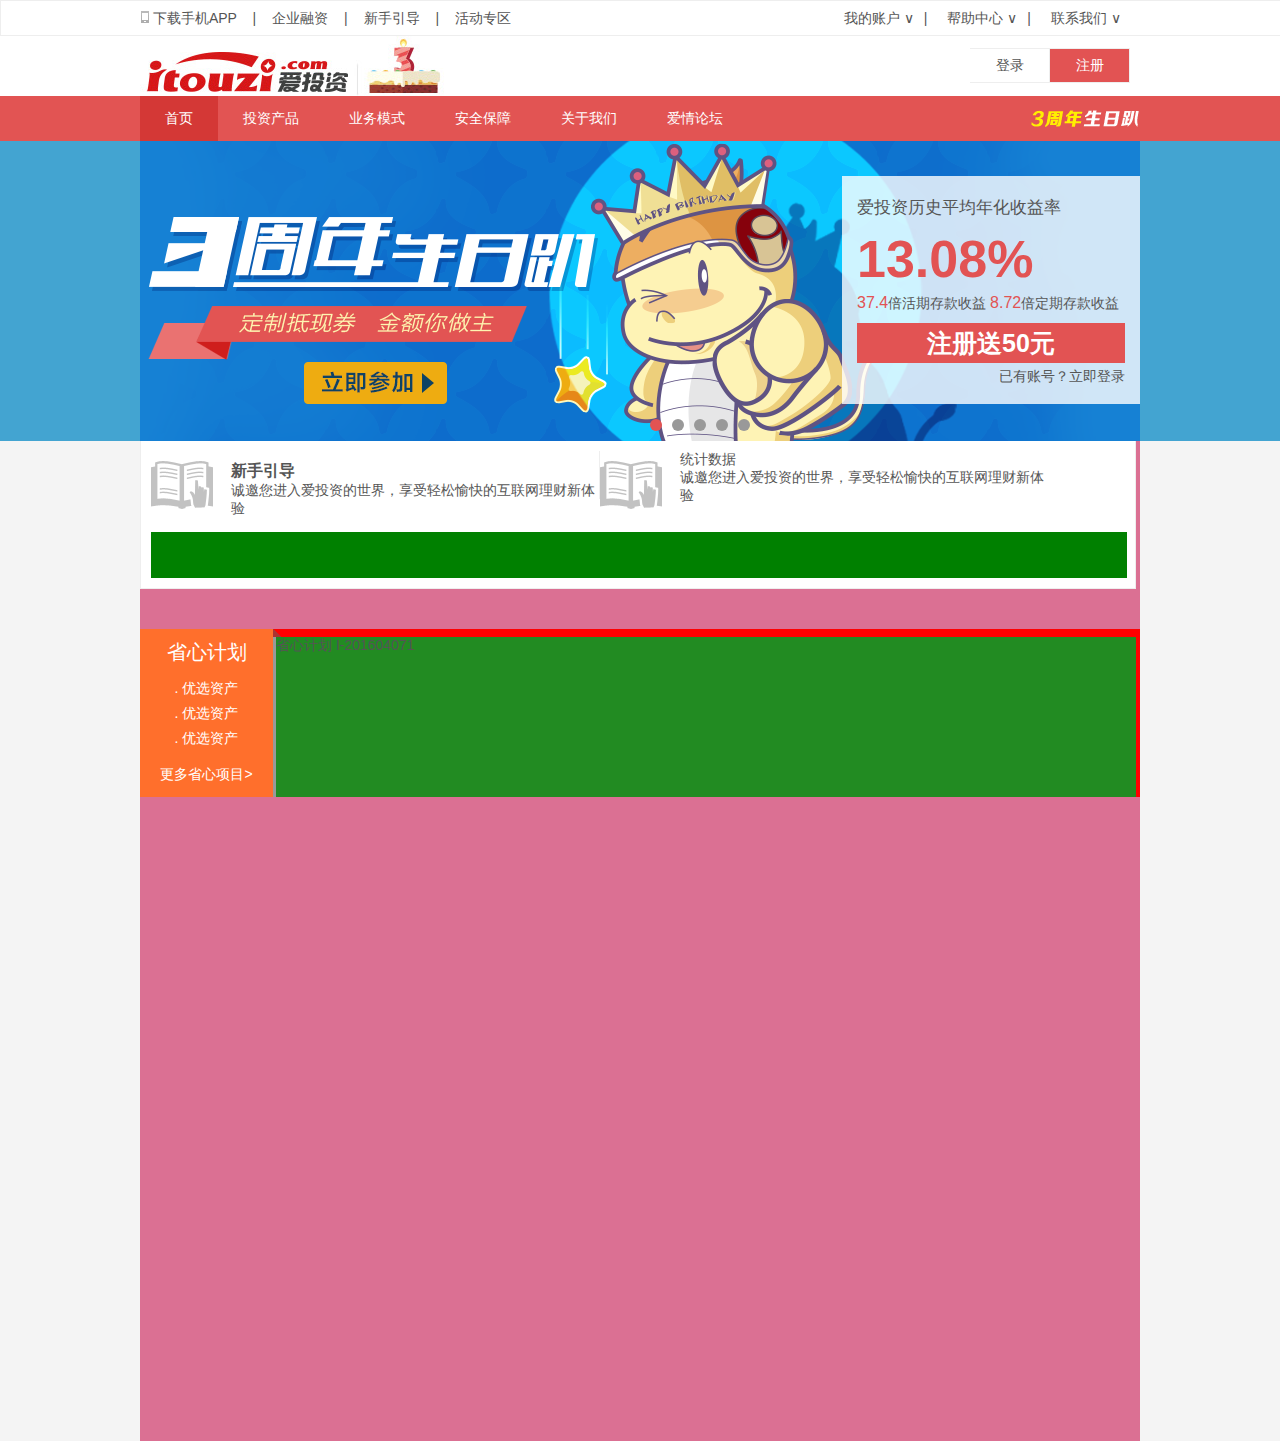
<file: index.html>
<!DOCTYPE html>
<html>
<head lang="en">
    <meta charset="UTF-8">
    <title title="爱投资|投资理财_网上投资_P2P_理财咨询">爱投资|投资理财_网上投资_P2P_理财咨询</title>
    <link rel="stylesheet" href="style/index.css" type="text/css"/>
    <link rel="stylesheet" href="style/initialize.css" type="text/css"/>
</head>
<body>



<div class="container">
    <div class="header">
        <div class="header1 clearFix">
               <div class="header1-left  ">
                   <a class="a1" href="#"><i class="icon"></i> 下载手机APP </a><span>|</span>
                   <a href="#" class="a1">企业融资 </a><span>|</span>
                   <a href="#" class="a1">新手引导 </a><span>|</span>
                   <a href="#" class="a1">活动专区 </a>
               </div>
            <div class="header1-right clearFix">
                    <ul class="r1">
                        <li class="r1-1"><a href="#">我的账户</a><i>&or;</i><span>|</span>
                        <ul class="r11">
                            <li><a href="#">充值</a></li>
                            <li><a href="#">提现</a></li>
                            <li><a href="#">投资记录</a></li>
                            <li><a href="#">还款计划</a></li>
                        </ul>
                        </li>
                        <li class="r1-2"><a href="#">帮助中心</a><i>&or;</i><span>|</span>
                            <ul class="r22">
                                <li><a href="#">爱投资介绍</a></li>
                                <li><a href="#">注册与登录</a></li>
                                <li><a href="#">认证与安全</a></li>
                                <li><a href="#">充值与提现</a></li>
                            </ul>
                        </li>
                        <li class="r1-3"><a href="#">联系我们</a><i>&or;</i>
                        <div class="box">
                            <div class="box-in clearFix">
                                <div class="box-1"></div>
                                <div class="box-2">
                                    <ul class="ull">
                                        <li><a href="#"><i class="i1"></i>新浪微博</a></li>
                                        <li><a href="#"><i class="i2"></i>腾讯微博</a></li>
                                        <li><a href="#"><i class="i3"></i>客服邮箱</a></li>
                                    </ul>
                                </div>
                                <div class="box-3">
                                    <p>400-0080-100</p>
                                    <span>工作日9:00-21:00/节假日9:00-18:00</span>
                                    <a href="#">在线客服</a>
                                </div>
                            </div>
                        </div>
                        </li>
                    </ul>
            </div>
        </div>
    </div>
    <div class="header2 clearFix">
        <div class="header2-1">
            <img src="img/logo.jpg" width="466px" height="60px"/>
            <div class="header2-2 clearFix">
              <a href="#" class="a1">登录</a>
                <a href="#" class="a2">注册</a>
            </div>
        </div>
    </div>
</div>
<div class="nav clearFix">
    <div class="nav-1">
        <ul class="nav-first">
            <li class="nav-first-1 visible"><a href="#">首页</a></li>
            <li class="nav-first-1" ><a href="#">投资产品</a>
               <div class="nav-sec">
                   <ul class="nav-sec-1 clearFix">
                       <i class="sanjiao"></i>
                       <li><a href="#">省心计划</a></li>
                       <li><a href="#">爱担保产品</a></li>
                       <li><a href="#">爱担保产品</a></li>
                       <li><a href="#">爱担保产品</a></li>
                       <li><a href="#">爱担保产品</a></li>
                       <li><a href="#">债券超市</a></li>
                   </ul>
               </div></li>
            <li class="nav-first-1"><a href="#">业务模式</a>
             <div class="nav-sec-a">
                 <ul class="nav-sex-2">
                     <i class="sanjiao"></i>
                     <li><a href="#">省心计划</a></li>
                     <li><a href="#">爱担保产品</a></li>
                     <li><a href="#">爱担保产品</a></li>
                     <li><a href="#">爱担保产品</a></li>
                     <li><a href="#">爱担保产品</a></li>
                     <li><a href="#">债券转让模式</a></li>
                 </ul>
             </div></li>
            <li class="nav-first-1"><a href="#">安全保障</a>
            <!--<div class="nav-sec-b">-->

            <!--</div></li>-->
            <li class="nav-first-1" ><a href="#">关于我们</a></li>
            <li class="nav-first-1"><a href="#">爱情论坛</a></li>
        </ul>
        <a href="#" class="nav-a"></a>
    </div>
</div>


<div class="banner">
    <div class="banner-in">
       <a href="#"><img src="img/tmp_scrollpic_531255EB-3E13-F00F-D365-537130418635.jpg" wdth="1000px" height="300px"/></a>
        <div class="banner-pos">
            <p class="banner-p">爱投资历史平均年化收益率</p>
            <div class="banner-s">
                <strong>13.08</strong><span>%</span>
            </div>
           <p class="mi"> <span>37.4</span>倍活期存款收益 <span>8.72</span>倍定期存款收益</p>
             <a href="#" class="banner-a">注册送50元</a>
            <p class="dl">已有账号？<a href="#">立即登录</a></p>
        </div>
        <a href="#" class="banner-left"></a>
        <a href="#"class="banner-right"></a>
        <ul class="xhd clearFix">
                <li class="visi"></li>
                <li></li>
                <li></li>
                <li></li>
            <li></li>
        </ul>
    </div>
    </div>
     <div class="center">
         <div class="center1">
             <div class="content1-1">
                 <div class="center1-1-top">
                     <a href="#" class=" clearFix">
                         <div class="sb"></div>
                         <div class="ziti">
                             <p class="xinshou">新手引导</p>
                             <p>诚邀您进入爱投资的世界，享受轻松愉快的互联网理财新体验</p>
                         </div>
                     </a>
                     <a href="#">
                         <div class="sb"></div>
                         <div class="right">
                             <p class="tongji">统计数据</p>
                             <p>诚邀您进入爱投资的世界，享受轻松愉快的互联网理财新体验</p>
                         </div>

                     </a>
                 </div>
                 <div class="center1-1-bottom"></div>
             </div>

             <div class="center2 clearFix">
                 <div class="center2-1 ">
                  <a href="#" class="sx">省心计划</a>
                     <ul>
                         <li>. 优选资产</li>
                         <li>. 优选资产</li>
                         <li>. 优选资产</li>
                     </ul>
                     <a href="#" class="gd">更多省心项目></a>
                 </div>
                 <div class="center2-2">
                     <div class="center2-2-sanjiao"></div>
                     <div class="center2-2-xia">
                         <a href="#">省心计划 I-201604071</a>
                     </div>
                 </div>
             </div>
         </div>
     </div>
</div>


</body>
</html>
</file>
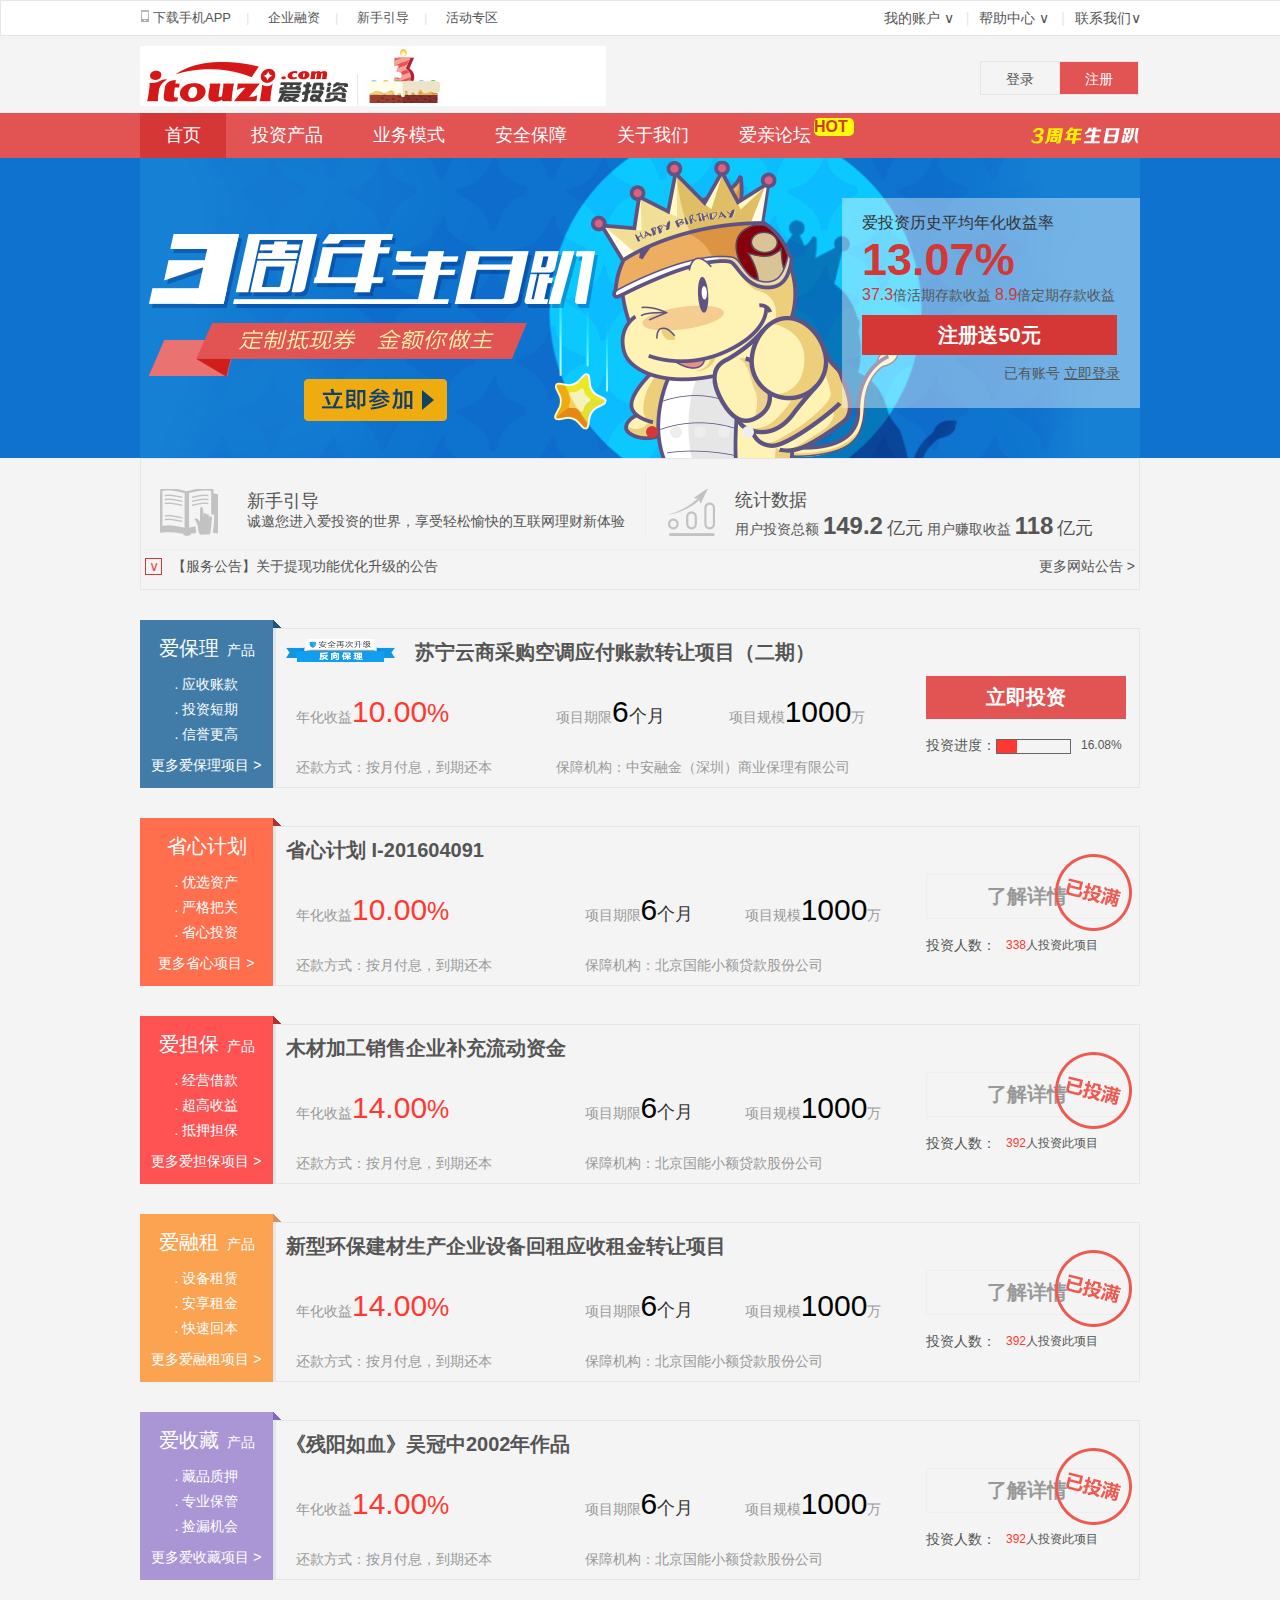
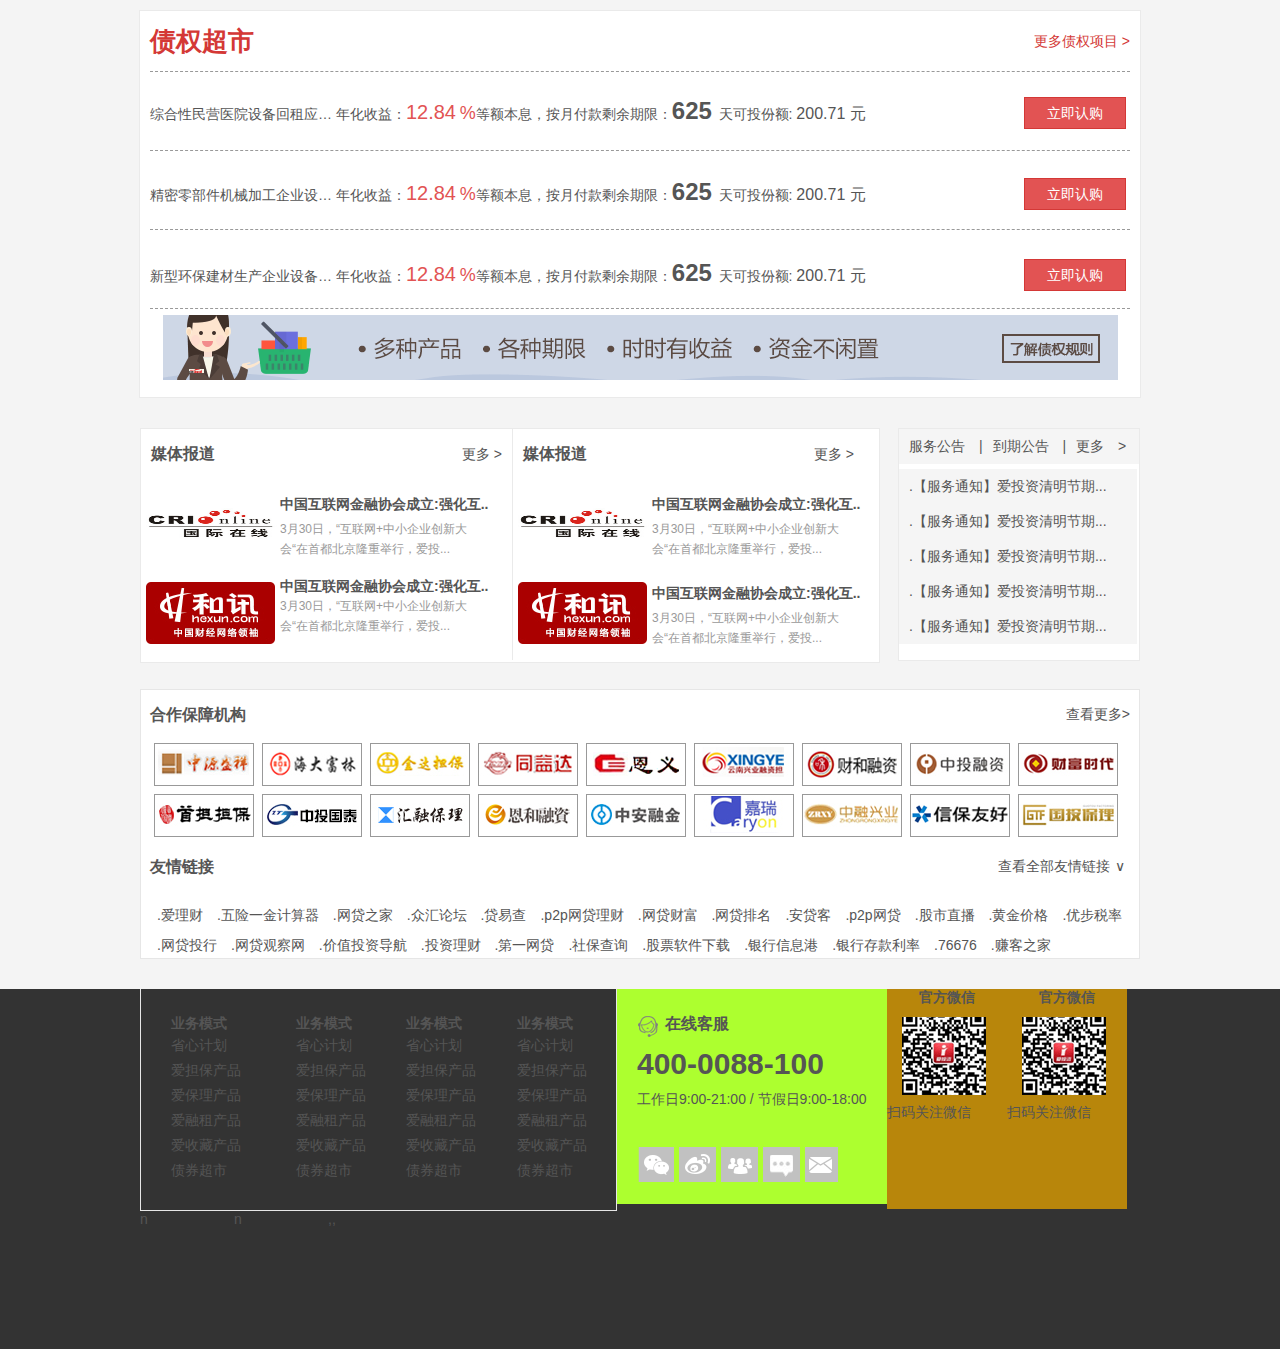
<file: aitouzi.html>
<!DOCTYPE html>
<html>
<head lang="en">
    <meta charset="UTF-8">
    <title title="爱投资|投资理财_网上投资_P2P_理财咨询">爱投资|投资理财_网上投资_P2P_理财咨询</title>
    <link rel="stylesheet" href="style/aitouzi.css" type="text/css"/>
    <link rel="stylesheet" href="style/initialize.css" type="text/css"/>
</head>
<body>
<!--/*宽，高，100%body*/-->
<div class="container">
    <div class="box">
        <div class="box-in clearFix">
            <div class="box-in-left">
                <a href="#" class="aa"> <i class="i1"></i>下载手机APP</a><span class="span1">|</span>
                <a href="#"  class="aa">企业融资</a><span class="span1">|</span>
                <a href="#"  class="aa">新手引导</a><span class="span1">|</span>
                <a href="#"  class="aa">活动专区</a>
            </div>
            <div class="box-in-right">
              <ul class="clearFix">
                  <li class="li1">
                      <a href="#" class="a1"><span>我的账户</span><i>&or;</i></a>
                      <em>|</em>
                      <ul class="ul1">
                          <i class="sanjiao"></i>
                          <li><a href="#">充值</a></li>
                          <li><a href="#">提现</a></li>
                          <li><a href="#">投资记录</a></li>
                          <li><a href="#">还款计划</a></li>
                      </ul>
                  </li>

                  <li class="li2">
                      <a href="#" class="a2"><span>帮助中心</span><i>&or;</i></a>
                      <em>|</em>
                      <ul class="ul2">
                          <i class="sanjiao1"></i>
                          <li><a href="#">爱投资介绍</a></li>
                          <li><a href="#">注册于登录</a></li>
                          <li><a href="#">认证与安全</a></li>
                          <li><a href="#">充值与提现</a></li>
                      </ul>
                  </li>
                  <li class="li3">
                      <a href="#" class="a3"><span>联系我们</span><i>&or;</i></a>
                            <ul class="ul3 clearFix">
                                <i class="sanjiao2"></i>
                                <li class="xx">
                                    <div class="erwei"></div>
                                </li>

                                <li class="hh clearFix">
                                    <div class="dida">
                                        <a href="#" class="aa1 clearFix"><i class="em1"></i><span class="xl">新浪微博</span></a>
                                        <a href="#" class="aa2 clearFix"><i class="em2"></i><span class="tx">腾讯微博</span></a>
                                      <a href="#" class="aa3 clearFix"><i class="em3"></i><span class="kf">客服邮箱</span></a>
                                    </div>
                                </li>
                                <li class="ww">
                                    <div class="wenzi">
                                        <p class="p1">400-0088-100</p>
                                        <h6 class="sp1">工作日9:00-21:00 /节假日9:00-18:00</h6>
                                        <a href="#" class="a4">在线客服</a>
                                    </div>
                                </li>
                            </ul>
                  </li>
              </ul>
            </div>
        </div>
    </div>
   <div class="photo">
       <div class="photo-in clearFix">
           <div class="photo-in-left">
           <a href="#" class="aaa ">
               <img src="img/logo.jpg" title="爱投资，让您爱上爱投资" width="466px" height="60px"/>
           </a></div>
           <div class="photo-in-right clearFix">
              <a href="#" class="dl">登录</a>
               <a href="#" class="zc">注册</a>
           </div>
       </div>
   </div>
    <div class="nav">
        <div class="nav-in clearFix">
            <div class="nav-in-left">
                <ul  class="clearFix">
                    <li class="lia">
                        <a href="#" class="sy">首页</a></li>
                    <li class="lib"><a href="#" class="tz">投资产品</a>
                        <ul class="nav1">
                            <i class="z1"></i>
                            <li><a href="#" >省心计划</a></li>
                            <li><a href="#">爱担保产品</a></li>
                            <li><a href="#">爱保理产品</a></li>
                            <li><a href="#">爱融租产品</a></li>
                            <li><a href="#">爱收藏产品</a></li>
                            <li><a href="#">债券超市</a></li>
                        </ul></li>
                    <li class="lic"><a href="#" class="yw">业务模式</a>
                        <ul class="nav2">
                            <i class="z2"></i>
                            <li><a href="#" >省心计划</a></li>
                            <li><a href="#">爱担保模式</a></li>
                            <li><a href="#">爱保理模式</a></li>
                            <li><a href="#">爱融租模式</a></li>
                            <li><a href="#">爱收藏模式</a></li>
                            <li><a href="#">债券转让模式</a></li>
                        </ul>
                    </li>
                    <li class="lid"><a href="#" class="aq">安全保障</a>
                        <ul class="nav3">
                            <i class="z3"></i>
                            <li><a href="#" >合作保障机构</a></li>
                            <li><a href="#">CFCA战略合作</a></li>
                            <li><a href="#">信审风控流程</a></li>
                            <li><a href="#">政策法规保障</a></li>

                        </ul>
                    </li>
                    <li class="lie"><a href="#" class="we">关于我们</a>
                        <ul class="nav4">
                            <i class="z4"></i>
                            <li><a href="#" >公司简介</a></li>
                            <li><a href="#">团队介绍</a></li>
                            <li><a href="#">企业荣誉</a></li>
                            <li><a href="#">平台数据</a></li>
                            <li><a href="#">媒体报道</a></li>
                            <li><a href="#">联系我们</a></li>


                        </ul>
                    </li>
                    <li class="lif"><a href="#" class="aqq">爱亲论坛</a>
                        <div class="hot">HOT</div>
                    </li>

                </ul>
            </div>

            <div class="nav-in-right"></div>
        </div>
    </div>
    <div class="hdm">
        <div class="hdm-in">
            <a href="#"><img src="img/tmp_scrollpic_531255EB-3E13-F00F-D365-537130418635.jpg" width="1000px" height="300px"/></a>
            <div class="hdm-ps">
                <h1 class="h11">爱投资历史平均年化收益率</h1>
                <b class="b1">13.07</b><span class="sp1">%</span><br/>
                <span  class="sp2">37.3</span><span class="sp3">倍活期存款收益</span>
                <span  class="sp4">8.9</span><span class="sp5">倍定期存款收益</span>
                <br/>
                <a href="#" class="aaaa">注册送50元</a>
                <div class="sa"><span class="sp6">已有账号</span>
                    <a href="#" class="aaaa2">立即登录</a>
                </div>
            </div>
            <i class="zuo"></i>
            <i class="you"></i>
            <div class="yd">
                  <ul class="clearFix">
                      <li class="visi"></li>
                      <li></li>
                      <li></li>
                      <li></li>
                      <li></li>
                  </ul>
            </div>
        </div>
    </div>
    <div class="center">
        <div class="center-in">
            <div class="center-in-1 clearFix">
                <div class="center-in-12 clearFix">
                    <div class="center-in-12-zuo"></div>
                    <div class="center-in-12-you clearFix">
                        <a href="#" class="xsyd">新手引导</a><br/>
                        <a href="#" class="cyn">诚邀您进入爱投资的世界，享受轻松愉快的互联网理财新体验</a>
                    </div>
                </div>
                <div class="center-in-13">
                    <div class="center-in-13-zuo"></div>
                    <div class="center-in-13-you clearFix">
                        <a href="#" class="xsyd">统计数据</a><br/>
                        <a href="#" class="cyn">
                            <span class="yh1">用户投资总额</span>
                            <span class="yh2">149.2</span>
                             <span class="yh3">亿元</span>
                            <span class="yh4">用户赚取收益</span>
                            <span class="yh5">118</span>
                            <span class="yh6">亿元</span>
                        </a>
                    </div>
                </div>
            </div>
            <div class="center-out clearFix">
                <a href="#" class="ac"><i class="fk">&or;</i>【服务公告】关于提现功能优化升级的公告</a>
                <a href="#" class="aac">更多网站公告 &gt;</a>
            </div>
    </div>
        <!--//1-->
        <div class="sxjh clearFix">
            <div class="sxjh-left">
                <a href="#" class="abl">爱保理</a><span class="cp">产品</span>
                <div class="sxjh-left-1">
                    <ul class="uli">
                        <li>. 应收账款</li>
                        <li>. 投资短期</li>
                        <li>. 信誉更高</li>
                    </ul>
                </div>

                <a href="#" class="aibaox">更多爱保理项目 &gt;</a>
            </div>
            <div class="sxjh-right">
                <div class="sxjh-right-top"> <i class="sjj"></i></div>
                <div class="sxjh-right-bottom">
                    <div class="sxjh-right-bottom-1 ">
                        <img src="img/fanbaoli_logo.png" width="109px" height="23px" class="img1"/>
                       <a href="#" class="snys"> 苏宁云商采购空调应付账款转让项目（二期）</a>
                    </div>
                    <div class="sxjh-right-bottom-2 clearFix">
                        <div class="sxjh-right-bottom-21">
                            <table>
                                <tr>
                                    <td>年化收益<span class="shi">10.00</span><i class="bai">%</i></td>
                                    <td>项目期限<span class="liu">6</span><span class="gy">个月</span></td>
                                    <td>项目规模<span class="qian">1000</span><span class="wan">万</span></td>
                                </tr>
                                <tr>
                                    <td>还款方式：按月付息，到期还本</td>
                                    <td colspan="2">保障机构：中安融金（深圳）商业保理有限公司 </td>
                                </tr>
                            </table>
                        </div>
                        <div class="sxjh-right-bottom-22">
                            <a href="#" class="liji">立即投资</a>
                            <div class="pross clearFix">
                                <p class="pp">投资进度：</p>
                                <div class="jd clearFix">
                                    <div class="jd1"></div>
                                    <div class="jd2"></div>
                                </div>
                                <div class="jd3"> <span class="zero">16.08%</span></div>

                            </div>

                        </div>
                    </div>
                </div>
            </div>
        </div>

        <!--//2-->
        <div class="sxjh1 clearFix">
            <div class="sxjh1-left1">
                <a href="#" class="abl1">省心计划</a>
                <div class="sxjh1-left1-1">
                    <ul class="uli1">
                        <li>. 优选资产</li>
                        <li>. 严格把关</li>
                        <li>. 省心投资</li>
                    </ul>
                </div>

                <a href="#" class="aibaox1">更多省心项目 &gt;</a>
            </div>
            <div class="sxjh1-right1">
                <div class="sxjh1-right1-top1"> <i class="sjj1"></i></div>
                <div class="sxjh1-right1-bottom1">
                    <div class="sxjh1-right1-bottom1-1 ">

                        <a href="#" class="snys1"> 省心计划 I-201604091</a>
                    </div>
                    <div class="sxjh1-right1-bottom1-2 clearFix">
                        <div class="sxjh1-right1-bottom1-21">
                            <table>
                                <tr>
                                    <td>年化收益<span class="shi">10.00</span><i class="bai">%</i></td>
                                    <td>项目期限<span class="liu">6</span><span class="gy">个月</span></td>
                                    <td>项目规模<span class="qian">1000</span><span class="wan">万</span></td>
                                </tr>
                                <tr>
                                    <td>还款方式：按月付息，到期还本</td>
                                    <td colspan="2">保障机构：北京国能小额贷款股份公司 </td>
                                </tr>
                            </table>
                        </div>
                        <div class="sxjh1-right1-bottom1-22">
                            <a href="#" class="liji1">了解详情</a>
                            <div class="pross1 clearFix">
                                <p class="pp1">投资人数：</p>
                                <div class="jd31"> <span class="zero1">338</span>人投资此项目</div>
                            </div>
                        </div>
                    </div>
                </div>
            </div>
            <div class="yiman"></div>
        </div>
        <!--//3-->
        <div class="sxjh12 clearFix">
            <div class="sxjh12-left12">
                <a href="#" class="abl2">爱担保</a><span class="cp">产品</span>
                <div class="sxjh12-left12-12">
                    <ul class="uli12">
                        <li>. 经营借款</li>
                        <li>. 超高收益</li>
                        <li>. 抵押担保</li>
                    </ul>
                </div>

                <a href="#" class="aibaox12">更多爱担保项目 &gt;</a>
            </div>
            <div class="sxjh12-right12">
                <div class="sxjh12-right12-top12"> <i class="sjj12"></i></div>
                <div class="sxjh12-right12-bottom12">
                    <div class="sxjh12-right12-bottom12-12 ">

                        <a href="#" class="snys12"> 木材加工销售企业补充流动资金</a>
                    </div>
                    <div class="sxjh12-right12-bottom12-22 clearFix">
                        <div class="sxjh12-right12-bottom12-212">
                            <table>
                                <tr>
                                    <td>年化收益<span class="shi">14.00</span><i class="bai">%</i></td>
                                    <td>项目期限<span class="liu">6</span><span class="gy">个月</span></td>
                                    <td>项目规模<span class="qian">1000</span><span class="wan">万</span></td>
                                </tr>
                                <tr>
                                    <td>还款方式：按月付息，到期还本</td>
                                    <td colspan="2">保障机构：北京国能小额贷款股份公司 </td>
                                </tr>
                            </table>
                        </div>
                        <div class="sxjh12-right12-bottom12-222">
                            <a href="#" class="liji12">了解详情</a>
                            <div class="pross12 clearFix">
                                <p class="pp12">投资人数：</p>
                                <div class="jd312"> <span class="zero12">392</span>人投资此项目</div>
                            </div>
                        </div>
                    </div>
                </div>
            </div>
            <div class="yiman"></div>
        </div>
        <!--//4-->
        <div class="sxjh123 clearFix">
            <div class="sxjh123-left123">
                <a href="#" class="abl23">爱融租</a><span class="cp">产品</span>
                <div class="sxjh123-left123-123">
                    <ul class="uli123">
                        <li>. 设备租赁</li>
                        <li>. 安享租金</li>
                        <li>. 快速回本</li>
                    </ul>
                </div>

                <a href="#" class="aibaox123">更多爱融租项目 &gt;</a>
            </div>
            <div class="sxjh12-right12">
                <div class="sxjh12-right12-top12"> <i class="sjj12"></i></div>
                <div class="sxjh12-right12-bottom12">
                    <div class="sxjh12-right12-bottom12-12 ">

                        <a href="#" class="snys12"> 新型环保建材生产企业设备回租应收租金转让项目</a>
                    </div>
                    <div class="sxjh12-right12-bottom12-22 clearFix">
                        <div class="sxjh12-right12-bottom12-212">
                            <table>
                                <tr>
                                    <td>年化收益<span class="shi">14.00</span><i class="bai">%</i></td>
                                    <td>项目期限<span class="liu">6</span><span class="gy">个月</span></td>
                                    <td>项目规模<span class="qian">1000</span><span class="wan">万</span></td>
                                </tr>
                                <tr>
                                    <td>还款方式：按月付息，到期还本</td>
                                    <td colspan="2">保障机构：北京国能小额贷款股份公司 </td>
                                </tr>
                            </table>
                        </div>
                        <div class="sxjh12-right12-bottom12-222">
                            <a href="#" class="liji12">了解详情</a>
                            <div class="pross12 clearFix">
                                <p class="pp12">投资人数：</p>
                                <div class="jd312"> <span class="zero12">392</span>人投资此项目</div>
                            </div>
                        </div>
                    </div>
                </div>
            </div>
            <div class="yiman"></div>
        </div>
        <!--//5-->
        <div class="sxjh1234 clearFix">
            <div class="sxjh1234-left1234">
                <a href="#" class="abl234">爱收藏</a><span class="cp">产品</span>
                <div class="sxjh1234-left1234-1234">
                    <ul class="uli1234">
                        <li>. 藏品质押</li>
                        <li>. 专业保管</li>
                        <li>. 捡漏机会</li>
                    </ul>
                </div>

                <a href="#" class="aibaox1234">更多爱收藏项目 &gt;</a>
            </div>
            <div class="sxjh12-right12">
                <div class="sxjh12-right12-top12"> <i class="sjj12"></i></div>
                <div class="sxjh12-right12-bottom12">
                    <div class="sxjh12-right12-bottom12-12 ">

                        <a href="#" class="snys12"> 《残阳如血》吴冠中2002年作品</a>
                    </div>
                    <div class="sxjh12-right12-bottom12-22 clearFix">
                        <div class="sxjh12-right12-bottom12-212">
                            <table>
                                <tr>
                                    <td>年化收益<span class="shi">14.00</span><i class="bai">%</i></td>
                                    <td>项目期限<span class="liu">6</span><span class="gy">个月</span></td>
                                    <td>项目规模<span class="qian">1000</span><span class="wan">万</span></td>
                                </tr>
                                <tr>
                                    <td>还款方式：按月付息，到期还本</td>
                                    <td colspan="2">保障机构：北京国能小额贷款股份公司 </td>
                                </tr>
                            </table>
                        </div>
                        <div class="sxjh12-right12-bottom12-222">
                            <a href="#" class="liji12">了解详情</a>
                            <div class="pross12 clearFix">
                                <p class="pp12">投资人数：</p>
                                <div class="jd312"> <span class="zero12">392</span>人投资此项目</div>
                            </div>
                        </div>
                    </div>
                </div>
            </div>
            <div class="yiman"></div>
        </div>
         <!--386-->

        <div class="zqcs">
              <div class="zqcs-in">
                  <div class="zqcs-in-1 clearFix">
                      <span class="apart">债权超市</span>
                       <a href="#" class="more">更多债权项目 &gt;</a>
                  </div>
                  <div class="zqcs-in-2">
                      <div class="rengou-left"><a href="#" class="psb">综合性民营医院设备回租应…</a> 年化收益：<span class="ye">12.84</span> <span class="hao">%</span>等额本息，按月付款剩余期限：<b class="be">625 </b>天可投份额:
                      <span class="two">200.71 元</span></div>
                      <a href="#" class="rengou">立即认购</a>
                  </div>
                  <div class="zqcs-in-3">
                      <div class="rengou-left"><a href="#" class="psb">精密零部件机械加工企业设…</a> 年化收益：<span class="ye">12.84</span> <span class="hao">%</span>等额本息，按月付款剩余期限：<b class="be">625 </b>天可投份额:
                          <span class="two">200.71 元</span></div>
                      <a href="#" class="rengou">立即认购</a>
                  </div>
                  <div class="zqcs-in-4">
                      <div class="rengou-left"><a href="#" class="psb">新型环保建材生产企业设备…</a> 年化收益：<span class="ye">12.84</span> <span class="hao">%</span>等额本息，按月付款剩余期限：<b class="be">625 </b>天可投份额:
                          <span class="two">200.71 元</span></div>
                      <a href="#" class="rengou">立即认购</a>
                  </div>
                  <div class="zqcs-in-5">
                      <img src="img/debtbanner.png" width="955px" height="65px" class="kefu"/>
                  </div>

              </div>
        </div>
        <!--231-->
        <div class="meiti clearFix">
            <div class="meiti-in-left clearFix">
                <div class="meiti-in-left-1">
                    <div class="meiti-in-left-11">
                        <span class="meiti-in-left-11-span">媒体报道</span>
                        <a href="#" class="meiti-in-left-11-a">更多 &gt;</a>
                    </div>
                    <!--373-->
                    <div class="meiti-in-left-12 clearFix">
                        <div class="meiti-in-left-12-left">
                            <img src="img/thumb_tmp_article_4BB8EFBF-BA05-005E-8CFA-36E4EEEF553A.jpg" width="139px" height="69px"/></div>
                        <div class="meiti-in-left-12-right">
                            <a href="#" class="china">中国互联网金融协会成立:强化互..</a><br/>
                            <a href="#" class="china1"><span>3月30日，“互联网+中小企业创新大<br/>会“在首都北京隆重举行，爱投...</span></a></div>
                    </div>
                    <div class="meiti-in-left-13 clearFix">
                        <div class="meiti-in-left-13-left">
                            <img src="img/thumb_t.jpg" width="139px" height="69px"/></div>
                        <div class="meiti-in-left-13-right">
                            <a href="#" class="china">中国互联网金融协会成立:强化互..</a><br/>
                            <a href="#" class="china1"><span>3月30日，“互联网+中小企业创新大<br/>会“在首都北京隆重举行，爱投...</span></a>
                        </div>
                    </div>
                </div>
                <div class="meiti-in-left-2">
                    <div class="meiti-in-left-11">
                        <span class="meiti-in-left-11-span">媒体报道</span>
                        <a href="#" class="meiti-in-left-11-a">更多 &gt;</a>
                    </div>
                    <!--373-->
                    <div class="meiti-in-left-12 clearFix">
                        <div class="meiti-in-left-12-left">
                            <img src="img/thumb_tmp_article_4BB8EFBF-BA05-005E-8CFA-36E4EEEF553A.jpg" width="139px" height="69px"/></div>
                        <div class="meiti-in-left-12-right">
                            <a href="#" class="china">中国互联网金融协会成立:强化互..</a><br/>
                            <a href="#" class="china1"><span>3月30日，“互联网+中小企业创新大<br/>会“在首都北京隆重举行，爱投...</span></a></div>
                    </div>
                    <div class="meiti-in-left-13">
                        <div class="meiti-in-left-13-left">
                            <img src="img/thumb_t.jpg" width="139px" height="69px"/></div>
                        <div class="meiti-in-left-13-right">
                            <a href="#" class="china">中国互联网金融协会成立:强化互..</a><br/>
                            <a href="#" class="china1"><span>3月30日，“互联网+中小企业创新大<br/>会“在首都北京隆重举行，爱投...</span></a>
                        </div>
                    </div>
                </div>
            </div>
            <div class="meiti-in-right">
                <ul class="clearFix">
                    <li class="fuwu1">
                        <a href="#" class="fuwua">服务公告</a> <span>|</span>
                    <ul class="fuwuul">
                        <li><a href="#">.【服务通知】爱投资清明节期...</a></li>
                        <li><a href="#">.【服务通知】爱投资清明节期...</a></li>
                        <li><a href="#">.【服务通知】爱投资清明节期...</a></li>
                        <li><a href="#">.【服务通知】爱投资清明节期...</a></li>
                        <li><a href="#">.【服务通知】爱投资清明节期...</a></li>
                    </ul></li>
                    <li class="fuwu2"><a href="#"  class="fuwub">到期公告</a> <span>|</span>
                        <ul class="fuwuu2">
                            <li><a href="#">.[省心计划 I-201509292]项目...</a></li>
                            <li><a href="#">.[省心计划 I-201509292]项目....</a></li>
                            <li><a href="#">.[省心计划 I-201509292]项目....</a></li>
                            <li><a href="#">.[省心计划 I-201509292]项目.....</a></li>
                            <!--<li><a href="#">.[省心计划 I-201509292]项目.....</a></li>-->
                        </ul>
                    </li>
                    <li class="fuwu3"><a href="#"  class="fuwuc">更多</a> &gt; </li>
                </ul>
            </div>
        </div>
         <!--270-->
        <div class="hezuo">
            <div class="hezuoda">
                <div class="hezuo1"><h1 class="h11">合作保障机构</h1><a href="#" class="agd">查看更多<span class="spana">&gt;</span></a></div>
                <div class="hezuo2">
                    <ul class="clearFix">
                        <li><a href=""><img src="img/1.jpg"/></a></li>
                        <li><a href=""><img src="img/2.jpg"/></a></li>
                        <li><a href=""><img src="img/3.jpg"/></a></li>
                        <li><a href=""><img src="img/4.jpg"/></a></li>
                        <li><a href=""><img src="img/5.jpg"/></a></li>
                        <li><a href=""><img src="img/6.jpg"/></a></li>
                        <li><a href=""><img src="img/7.jpg"/></a></li>
                        <li><a href=""><img src="img/8.jpg"/></a></li>
                        <li><a href=""><img src="img/9.jpg"/></a></li>

                        <li><a href=""><img src="img/11.jpg"/></a></li>
                        <li><a href=""><img src="img/12.jpg"/></a></li>
                        <li><a href=""><img src="img/13.jpg"/></a></li>
                        <li><a href=""><img src="img/14.jpg"/></a></li>
                        <li><a href=""><img src="img/15.jpg"/></a></li>
                        <li><a href=""><img src="img/16.jpg"/></a></li>
                        <li><a href=""><img src="img/17.jpg"/></a></li>
                        <li><a href=""><img src="img/18.jpg"/></a></li>
                        <li><a href=""><img src="img/19.jpg"/></a></li>

                    </ul>
                </div>
                <div class="hezuo3">
                    <h1 class="h11">友情链接</h1>
                    <a href="#" class="agd">查看全部友情链接<span class="spana">&or;</span></a>
                </div>
                <div class="hezuo4">
                    <ul class="clearFix">
                        <li><a href="">.爱理财</a></li>
                        <li><a href="">.五险一金计算器</a></li>
                        <li><a href="">.网贷之家</a></li>
                        <li><a href="">.众汇论坛</a></li>
                        <li><a href="">.贷易查</a></li>
                        <li><a href="">.p2p网贷理财</a></li>
                        <li><a href="">.网贷财富</a></li>
                        <li><a href="">.网贷排名</a></li>
                        <li><a href="">.安贷客</a></li>
                        <li><a href="">.p2p网贷</a></li>
                        <li><a href="">.股市直播</a></li>
                        <li><a href="">.黄金价格</a></li>
                        <li><a href="">.优步税率</a></li>
                        <li><a href="">.网贷投行</a></li>
                        <li><a href="">.网贷观察网</a></li>
                        <li><a href="">.价值投资导航</a></li>
                        <li><a href="">.投资理财</a></li>
                        <li><a href="">.第一网贷</a></li>
                        <li><a href="">.社保查询</a></li>
                        <li><a href="">.股票软件下载</a></li>
                        <li><a href="">.银行信息港</a></li>
                        <li><a href="">.银行存款利率</a></li>
                        <li><a href="">.76676</a></li>
                        <li><a href="">.赚客之家</a></li>
                    </ul>

                </div>
            </div>

        </div>
   </div>
    <div class="bottom">
        <div class="bottom-in clearFix">
            <div class="bottom-in-1 clearFix">
                <div class="bottom-in-11">
                    <h1>业务模式</h1>
                    <ul>
                        <li><a href="#" >省心计划</a></li>
                        <li><a href="#">爱担保产品</a></li>
                        <li><a href="#">爱保理产品</a></li>
                        <li><a href="#">爱融租产品</a></li>
                        <li><a href="#">爱收藏产品</a></li>
                        <li><a href="#">债券超市</a></li>
                    </ul>
                </div>
                <div class="bottom-in-12">
                    <h1>业务模式</h1>
                    <ul>
                        <li><a href="#" >省心计划</a></li>
                        <li><a href="#">爱担保产品</a></li>
                        <li><a href="#">爱保理产品</a></li>
                        <li><a href="#">爱融租产品</a></li>
                        <li><a href="#">爱收藏产品</a></li>
                        <li><a href="#">债券超市</a></li>
                    </ul>
                </div>
                <div class="bottom-in-13">
                    <h1>业务模式</h1>
                    <ul>
                        <li><a href="#" >省心计划</a></li>
                        <li><a href="#">爱担保产品</a></li>
                        <li><a href="#">爱保理产品</a></li>
                        <li><a href="#">爱融租产品</a></li>
                        <li><a href="#">爱收藏产品</a></li>
                        <li><a href="#">债券超市</a></li>
                    </ul>
                </div>
                <div class="bottom-in-14">
                    <h1>业务模式</h1>
                    <ul>
                        <li><a href="#" >省心计划</a></li>
                        <li><a href="#">爱担保产品</a></li>
                        <li><a href="#">爱保理产品</a></li>
                        <li><a href="#">爱融租产品</a></li>
                        <li><a href="#">爱收藏产品</a></li>
                        <li><a href="#">债券超市</a></li>
                    </ul>
                </div>
            </div>
            <div class="bottom-in-2">
                <div class="bottom-in-21"><i class="ie"></i><p class="zxkf">在线客服</p></div>
                <p class="psi">400-0088-100</p>
               <p class="psi1">工作日9:00-21:00 / 节假日9:00-18:00</p>
                <ul>

                    <li class="li1"><i class="xub"></i></li>
                    <li class="li2"></li>
                    <li class="li3"></li>
                    <li class="li4"></li>
                    <li class="li5"></li>
                </ul>
            </div>
            <div class="bottom-in-3">
                <div class="bottom-in-31">
                    <b>官方微信</b>
                    <i class="gf"></i>
                    <p>扫码关注微信</p>
                </div>
                <div class="bottom-in-32">
                    <div class="bottom-in-31">
                        <b>官方微信</b>
                        <i class="gf"></i>
                        <p>扫码关注微信</p>
                    </div>
                </div>
            </div>
        </div>
        <div class="bo">
            <ul class="clearFix">
                <li class="lo1">n</li>
                <li class="lo2">n</li>
                <li class="lo3">,,</li>
                <li class="lo4"></li>
                <li class="lo5"></li>
                <li class="lo6"></li>
            </ul>
        </div>


    </div>
    <div class="xuebitu">
        <ul>
            <li></li>
        </ul>
    </div>

</div>


</body>
</html>
</file>
<file: style/index.css>
.container{
    width:100%;
    /*height:200px;*/
    /*background-color:lawngreen;*/
}
.container .header{
    width:100%;
    height:34px;
    /*background-color:red;*/
    border:1px solid #eeeeee;
}
.container .header .header1{
    margin:0 auto;
    width:1000px;
    height:34px;
    /*background-color:blue;*/
}
/*��һ�е����*/
.container .header .header1 .header1-left{
    float:left;
    width:600px;
    height:34px;
    line-height:34px;
    /*background-color:yellow;*/
}
.container .header .header1 .header1-left .a1{
    padding:0 12px;
}
.container .header .header1 .header1-left .a1:nth-child(1){
    padding-left:0;
}
.container .header .header1 .header1-left .a1:hover{
    color:red;
    text-decoration:none;
}
.container .header .header1 .header1-left .a1 .icon{
    width:8px;
    height:12px;
    display:inline-block;
    background-image:url("../img/icon.png");
    background-position:-211px 0;
}
/*��һ�е��ұ�*/
.container .header .header1 .header1-right{
    width:350px;
    height:34px;
    float:right;
    line-height:34px;
    /*background-color:darkorange;*/
}
.container .header .header1 .header1-right .r1{
    float:right;

}
.container .header .header1 .header1-right .r1 li{
    float:left;
    margin:0 10px;
}
.container .header .header1 .header1-right .r1 li i {
    margin:0px 10px 0 4px;
    -webkit-transition:-webkit-transform 0.5s;
    display:inline-block;
}
.container .header .header1 .header1-right .r1 li a:hover{
    color:red;
    text-decoration: none;

}

.container .header .header1 .header1-right .r1 li:hover i{
    -webkit-transform:rotate(180deg);


}
/*��һ�е��ұ�,1*/
.container .header .header1 .header1-right .r1 .r1-1 {
    position:relative;
}
.container .header .header1 .header1-right .r1 .r1-1 .r11{
    width:85px;
    height:140px;
    border-left:1px solid #999999;
    border-right:1px solid #999999;
    border-bottom:1px solid #999999;
    position: absolute;
    top:34px;
    left:0px;
    display:none;
    background-color:#ffffff;
}
/*.container .header .header1 .header1-right .r1 .r1-1 .r11 li:hover {*/
    /*background-color:peachpuff;*/

/*}*/
.container .header .header1 .header1-right .r1 .r1-1:hover .r11{
    display:block;
    -webkit-transition:display 0.5s ease-in-out;
}
.container .header .header1 .header1-right .r1 .r1-1 .r11 li a{
    width:85px;
    height:30px;
    background-color:#000000;


}
.container .header .header1 .header1-right .r1 .r1-1 .r11 li a:hover {
    display:block;
    background-color: rgba(255, 17, 29, 0.6);
}


/*��һ�е��ұ�,2*/
.container .header .header1 .header1-right .r1 .r1-2 {
    position:relative;
}
.container .header .header1 .header1-right .r1 .r1-2 .r22{
    width:100px;
    height:140px;
    border-left:1px solid #999999;
    border-right:1px solid #999999;
    border-bottom:1px solid #999999;
    position: absolute;
    top:34px;
    left:-20px;
    display:none;
}

.container .header .header1 .header1-right .r1 .r1-2:hover .r22{
    display:block;
    -webkit-transition:display 0.5s ease-in-out;
}
.container .header .header1 .header1-right .r1 .r1-2 .r22 a{

}
.container .header .header1 .header1-right .r1 .r1-2 .r22 li a:hover{
    display:block;
    background-color:peachpuff;
}

/*��һ�е��ұ�,3*/
.container .header .header1 .header1-right .r1 .r1-3 {
    position:relative;

}
.container .header .header1 .header1-right .r1 .r1-3 .box{
    width:494px;
    height:125px;
    border-left:1px solid #999999;
    border-right:1px solid #999999;
    border-bottom:1px solid #999999;
    position: absolute;
    top:34px;
    left:-406px;
    display:none;

}
.container .header .header1 .header1-right .r1 .r1-3:hover .box {
    display:block;
}
.container .header .header1 .header1-right .r1 .r1-3 .box .box-in{
   width:460px;
    height:85px;
    /*background-color:greenyellow;*/
    padding:20px 17px;
}

.container .header .header1 .header1-right .r1 .r1-3 .box .box-in .box-1{
    width:115px;
    height:85px;
    background-color:red;
    background:url("../img/icon.png");
    background-position:0px -135px;
    float:left;
}
.container .header .header1 .header1-right .r1 .r1-3 .box .box-in .box-2{
    width:115px;
    height:85px;
    /*background-color:red;*/
    /*line-height:28px;*/
    float:left;
}
.container .header .header1 .header1-right .r1 .r1-3 .box .box-in .box-2 .ull li{
    border:1px solid #999999;
    width:102px;
    height:25px;
    line-height:25px;
   /*text-align:center;*/
    margin-bottom:3px;
}
.container .header .header1 .header1-right .r1 .r1-3 .box .box-in .box-2 .ull li .i1{
    display:inline-block;
    width:17px;
    height:15px;
    background: url("../img/icon.png");
    background-position:-158px -7px ;
    transition: transform 1s ease;
}
/*.container .header .header1 .header1-right .r1 .r1-3 .box .box-in .box-2 .ull li a:hover .il{*/
    /*transform:translate(-175px,0);*/
/*}*/

.container .header .header1 .header1-right .r1 .r1-3 .box .box-in .box-2 .ull li .i2{
    display:inline-block;
    width:17px;
    height:15px;
    background: url("../img/icon.png");
    background-position:-125px -7px ;
    transition: transform 1s ease;
}

.container .header .header1 .header1-right .r1 .r1-3 .box .box-in .box-2 .ull li .i3{
    display:inline-block;
    width:17px;
    height:15px;
    background: url("../img/icon.png");
    background-position:-185px -7px ;
    transition: transform 1s ease;
}

.container .header .header1 .header1-right .r1 .r1-3 .box .box-in .box-3{
    float:left;
    width:222px;
    height:85px;
    /*background-color:cyan;*/
}
.container .header .header1 .header1-right .r1 .r1-3 .box .box-in .box-3 p{
    width:222px;
    height:35px;
    font-size:2em;
    font-weight:bold;
}
.container .header .header1 .header1-right .r1 .r1-3 .box .box-in .box-3 span{
    margin-top:-10px;
  display:block;
    width:222px;
    height:20px;


    font-size:12px;
}
.container .header .header1 .header1-right .r1 .r1-3 .box .box-in .box-3 a{
    margin-top:10px;
    display:block;
    width:203px;
    height:30px;
    text-align:center;
    background-color:red;
    color:#ffffff;
    margin-left:10px;

}


/*�ڶ��е�div*/
.header2{
    width:100%;
    height:60px;

}
.header2 .header2-1{
    width:1000px;
    height:60px;
    margin:0 auto;


}
.header2 .header2-1 img{
    float:left;
}
.header2 .header2-2{
    float:right;
    width:170px;
    height:33px;
    /*background-color:red;*/
    display:block;
    margin-top:12px;
}
.header2 .header2-2 .a1{
    /*margin-right:2px;*/
    border:1px solid #eeeeee;
    border-left:0px;
    float:left;
   text-align:center;
    width:79px;
    height:33px;
    line-height:33px;
    background-color:#ffffff;
}
.header2 .header2-2 .a1:hover{
    color:red;
    text-decoration: none;
    transtion:background-color 1s ease;
}
.header2 .header2-2 .a2{
    border:1px solid #eeeeee;
    border-left:0px;
    float:left;
    text-align:center;
    width:79px;
    height:33px;
    line-height:33px;
    background-color:#e25353;
    color:#ffffff;

}
.header2 .header2-2 .a2:hover{
    text-decoration: none;
}


.header2 .header2-2 .di .li1{
    bgackground-color:#ffffff;

}

/*������*/
.nav {
    width:100%;
    height:45px;
    background-color:#e25453;
}
.nav .nav-1{
    width:1000px;
    height:45px;
    margin:0 auto;
    line-height:45px;

}
.nav .nav-1 .nav-first{
    z-index:4;
    position:absolute;
}
.nav .nav-1 .nav-first  .nav-first-1{
    float:left;
    font-size:16px;

}
.nav .nav-1 .nav-first  .nav-first-1.visible{
    background-color:#d43836;
}
.nav .nav-1 .nav-first  .nav-first-1>a{
    display:block;
    padding:0 25px;
    color:#ffffff;

}
.nav .nav-1 .nav-first  .nav-first-1>a:hover{
    text-decoration:none;
    background-color: #d43836;

}

/*.nav .nav-1 .nav-first  .nav-first-1 .one*/
/*{ position:absolute;*/
/*}*/
.nav .nav-1 .nav-first  .nav-first-1 .nav-sec{
    border:1px solid #000000;
    background-color:#ffffff;
    text-align:center;
    position:relative;
    top:0px;
    left:0px;
    display:none;

}
.nav .nav-1 .nav-first  .nav-first-1:hover .nav-sec {
    display:block;
}

.nav .nav-1 .nav-first  .nav-first-1 .nav-sec .nav-sec-1{
    margin:10px 0px;
    line-height:36px;
    font-size:14px;
}
.nav .nav-1 .nav-first  .nav-first-1 .nav-sec .nav-sec-1 .sanjiao{
    display:block;
    width:0px;
    height:0px;
    border:5px solid #ffffff;
    border-color:transparent transparent #ffffff transparent;
    position:absolute;
    top:-10px;
    left:50%;
    margin-left:-5px;

}

.nav .nav-1 .nav-first  .nav-first-1 .nav-sec .nav-sec-1 li>a{
    color:#666;
    display:block;
    translation:background-color 1s ease;
}
.nav .nav-1 .nav-first  .nav-first-1 .nav-sec .nav-sec-1 li>a:hover{
    color:#d43836;
    background-color: #e7e7e7;
    text-decoration: none;

}

/*������ul*/
.nav .nav-1 .nav-first  .nav-first-1{
    /*position:absolute;*/
    font-size:14px;

}
.nav .nav-1 .nav-first .nav-first-1 .nav-sec-a{
    border:1px solid #000000;
    position: relative;
    top:0px;
    left:0px;
    text-align:center;
    font-size:14px;
    display:none;
    /*margin:10px 0px;*/
}

.nav .nav-1 .nav-first .nav-first-1 .nav-sec-a .sanjiao{
    display:block;
    width:0px;
    height:0px;
    border:5px solid #ffffff;
    border-color:transparent transparent #ffffff transparent;
    position:absolute;
    top:-10px;
    left:50%;
    margin-left:-5px;
}
.nav .nav-1 .nav-first .nav-first-1 .nav-sec-a a{
    display:block;
    background-color:#ffffff;
    /*padding:0 25px;*/  }

.nav .nav-1 .nav-first .nav-first-1:hover  .nav-sec-a{
    display:block;
}

.nav .nav-1 .nav-first .nav-first-1 .nav-sec-a a:hover{
    text-decoration: none;
    color:#d43836;
    font-size:14px;
    background-color: #e7e7e7;

}








/*.nav .nav-1 ul li a{*/
    /*color:#ffffff;*/

/*}*/
.nav-a{
    float:right;
    height:44px;
    width:120px;
    background:url("../img/threeyear.png");

}

/*banner*/
.banner{
    width:100%;
    height:300px;
    background-color: rgb(67,164,209);

}
.banner .banner-in{
    width:1000px;
    height:300px;
    margin:0 auto;
    position:relative;
}
.banner .banner-in .banner-pos{
    width:268px;
    height:198px;
    background-color:rgba(255,255,255,0.8);
    position:absolute;
    right:0px;
    top:35px;
    padding:15px 15px;
}
.banner .banner-in .banner-pos .banner-p{
    font-size:17px;
}
.banner .banner-in .banner-pos .banner-s{
    font-size:52px;
    color:#e25353;
}
.banner .banner-in .banner-pos .banner-s>span{
    font-size:52px;
    font-weight:bold;
}
.banner .banner-in .banner-pos p{
    margin-top:5px;
    margin-bottom:10px;
    /*margin:10px 0 10px 0;*/
}
.banner .banner-in .banner-pos span{
    color:#e25353;
    font-size:16px;


}

.banner .banner-in .banner-pos .banner-a{
    display:block;
    background-color:#e25353;
    text-align:center;
    color:#ffffff;
    font-size:25px;
    font-weight:bold;
    height:40px;
    line-height:40px;
}
.banner .banner-in .banner-pos .banner-a:hover{
    text-decoration:none;
}
.banner .banner-in .banner-pos .dl {
    text-align:right;

}
.banner .banner-in .banner-left{
    position:absolute;
    top:130px;
    left:-100px;
    display:block;
    background:url("../img/index_merge.png") no-repeat -298px -130px;
    width:40px;
    height:50px;

    display:none;

}
.banner .banner-in .banner-right{
    position:absolute;
    top:130px;
    right:-100px;
    width:40px;
    height:50px;
    background:url("../img/index_merge.png") no-repeat -298px -182px;
    display:none;

}
.banner:hover  .banner-in .banner-left{
    display:block;
}
.banner:hover  .banner-in .banner-right{
    display:block;
}

.banner  .banner-in  .xhd {

    position:absolute;
    bottom:10px;
    left:50%;
}
.banner   .banner-in  .xhd li{
    width:12px;
    height:12px;
    background-color:#999999;
    float:left;
    border-radius:50%;
    cursor: pointer;
    margin-left:10px;
}
.banner   .banner-in  .xhd .visi{
    background-color:#e25353;

}


.center{
    width:100%;
    /*height:1000px;*/
    background-color:rgb(244,244,244);
}
.center .center1{
    width:1000px;
    height:1000px;
    margin:0 auto;
    background-color:palevioletred;
}
.center .center1 .content1-1{
    width:974px;
    height:127px;
    border:1px solid #eeeeee;
    border-top:0;
    background-color:#ffffff;
    padding:10px;
}
.center .center1 .content1-1 .center1-1-top{
    width:976px;
    height:81px;
    /*background-color:red;*/
}
.center .center1 .content1-1 .center1-1-top a{
    float:left;
    display:block;
    width:448px;
    height:81px;

}
.center .center1 .content1-1 .center1-1-top a:nth-child(1){

    /*margin-top:10px;*/
    height:48px;
    border-right:1px solid #eeeeee;
    /*line-height:20px;*/
}
.center .center1 .content1-1 .center1-1-top  a .sb{
    float:left;
    width:62px;
    height:48px;
    background: url("../img/index_merge.png") no-repeat -47px -240px;
    margin:10px 18px 15px 0;
}

.center .center1 .content1-1 .center1-1-top  a .ziti .xinshou{
    margin-top:10px;
    font-size: 16px;
    font-weight:bold;

}
.center .center1 .content1-1 .center1-1-bottom{
    width:976px;
    height:46px;
    background-color:green;
}

.center .center2{
    width:1000px;
    height:168px;
    background-color:red;
    margin-top:40px;
}
.center .center2 .center2-1{
    width:133px;
    height:168px;
    background-color:rgb(255,111,44);
  text-align:center;
 float:left;
}
.center .center2 .center2-1 .sx{
    color:#ffffff;
    font-size:20px;
    display:block;
    padding:10px 0;
    /*margin-top:20px;*/
    /*margin-bottom:20px;*/

}
.center .center2 .center2-1  ul li{
    /*margin-top:10px;*/
    color:#ffffff;
    line-height:25px;
    /*font-weight:normal;*/
}
.center .center2 .center2-1 .gd{
    color:#ffffff;
    font-size:14px;
    display:block;
    margin-top:15px;

}

.center .center2 .center2-2{
    width:860px;
    height:168px;
    /*background-color:#666666;*/
    float:left;
}
.center .center2 .center2-2 .center2-2-sanjiao{
    width:8px;
    height:8px;
    background:url("../img/index_merge.png") no-repeat ;

}
.center .center2 .center2-2 .center2-2-xia{
    width:860px;
    height:160px;
    border-left:3px solid #999999;
    background: forestgreen;
}
</file>
<file: style/initialize.css>
body,div,dl,dt,dd,ul,ol,li,h1,h2,h3,h4,h5,h6,pre,code,form,fieldset,legend,input,button,textarea,p,blockquote,th,td { margin:0; padding:0; }
body { background:#fff; color:#555; font-size: 14px; font-family: "Microsoft YaHei", Arial, Helvetica, sans-serif; }
h1, h2, h3, h4, h5, h6 { font-weight:normal; font-size:100%; }
a { color:#555; text-decoration:none; }
a:hover { text-decoration:underline; }
img { border:none; }
ol,ul,li { list-style:none; }
input, textarea, select, button { font:14px Verdana,Helvetica,Arial,sans-serif; border: 1px solid #999; }
table { border-collapse:collapse; }
.clearFix:after{
    content:"";
    display:block;
    clear:both;
}
i{
    font-style:normal;
}
em{
    font-style:normal;
}
</file>
<file: style/aitouzi.css>
/*�����ߣ�100%body*/
.container{
    width:100%;
    background-color:rgb(244,244,244);
}
/*<!--��һ�е�����-->*/
.container .box{
    width:100%;
    height:34px;
    background-color:#ffffff;
    border:1px solid #e6e6e6;
}
/*<!--��һ�е���-->*/
.container .box .box-in{
    width:1000px;
    height:34px;
    margin:0 auto;
    background-color:#fff;
}
/*<!--��һ�е���--left>*/
.container .box .box-in .box-in-left{
    width:390px;
    height:34px;
    /*background-color:red;*/
    line-height:34px;
    color:#666;
    font-size:13px;
    float:left;
}
.container .box .box-in .box-in-left .aa .i1{
    display:inline-block;
    width:8px;
    height:12px;
    background:url("../img/icon.png") no-repeat -211px 0;
    margin:0 4px 0 0;
}
.container .box .box-in .box-in-left .aa:nth-child(1){
    padding-left:0;
}
.container .box .box-in .box-in-left .aa{
    padding:0 15px;
}
.container .box .box-in .box-in-left .aa:hover{
    color:#e25353;
    text-decoration: none;
}
.container .box .box-in .box-in-left .span1{
    color:#e7e7e7;
}
/*<!--��һ�е���--right>*/
.container .box .box-in .box-in-right{
    float:right;
    /*background-color:#e6e6e6;*/
}
/*li1*/
.container .box .box-in .box-in-right ul .li1{
    float:left;
    line-height:34px;
}
.container .box .box-in .box-in-right ul .li1 em{
    color:#e7e7e7;
}
.container .box .box-in .box-in-right ul .li1 .a1{
    padding:0 5px;
}
.container .box .box-in .box-in-right ul .li1 em{
    margin-right:5px;
}
.container .box .box-in .box-in-right ul .li1:hover .ul1{
    display:block;
}
.container .box .box-in .box-in-right ul .li1  .a1:hover{
    color:#e25353;
    text-decoration: none;
}
.container .box .box-in .box-in-right ul .li1  .a1 i{
    display:inline-block;
    transition:transform 0.5s;
    margin:0 3px 0 4px;
}

.container .box .box-in .box-in-right ul .li1 .a1:hover i{
    transform:rotate(180deg);
}
.container .box .box-in .box-in-right ul .li1{
    position:relative;
}
.container .box .box-in .box-in-right ul .li1 .ul1{
    width:94px;
    position:absolute;
    top:34px;
    left:-5px;
   border:1px solid #e7e7e7;
   background-color:#fff;
    display:none;
    z-index:1000;

}
.container .box .box-in .box-in-right ul .li1 .ul1 li a{
    width:74px;
   padding:0 10px;

}
.container .box .box-in .box-in-right ul .li1 .ul1 li a{
    display:block;
    margin:6px 0;
}
.container .box .box-in .box-in-right ul .li1 .ul1 li a:hover{
    color:#e25353;
    text-decoration: none;
    background-color:rgb(240,240,240);

}
.container .box .box-in .box-in-right ul .li1 .ul1 .sanjiao{
    width:0px;
    height:0px;
    display:block;
    border:8px solid #fff;
    border-color:transparent transparent #fff transparent;
    position:absolute;
    top:-16px;
    left:50%;
    margin-left:-8px;
}


/*li2*/
.container .box .box-in .box-in-right ul .li2{
    float:left;
    line-height:34px;
    position: relative;

}
.container .box .box-in .box-in-right ul .li2 .a2{
    padding:0 5px;
}
.container .box .box-in .box-in-right ul .li2 .a2 i{
    display:inline-block;
    transition: transform 0.5s;
    margin:0 3px 0 4px;
}
.container .box .box-in .box-in-right ul .li2 em{

    color:#e7e7e7;
}

.container .box .box-in .box-in-right ul .li2 .a2:hover i{
    transform:rotate(180deg);
}

.container .box .box-in .box-in-right ul .li2 .a2:hover{
     color:#e25353;
    text-decoration: none;
}
.container .box .box-in .box-in-right ul .li2:hover .ul2{
    display:block;
}
.container .box .box-in .box-in-right ul .li2 .ul2  li a{
    display:block;
    width:77px;
    padding:0 10px;
    margin:6px 0;
}
.container .box .box-in .box-in-right ul .li2 .ul2  li a:hover{
    color:#e25353;
    text-decoration: none;
    background-color:rgb(240,240,240);

}

.container .box .box-in .box-in-right ul .li2 .ul2 {
    width:97px;
    position:absolute;
    top:34px;
    left:-6px;
    border:1px solid  #e7e7e7;
    display:none;
    z-index:1000;
    background-color:#fff;
}
.container .box .box-in .box-in-right ul .li2 .ul2 .sanjiao1{
    width:0;
    height:0;
    border:8px solid #fff;
    border-color:transparent transparent #fff transparent;
    position:absolute;
    top:-16px;
    left:50%;
    margin-left:-8px;
    display:block;
}

/*li3*/
.container .box .box-in .box-in-right ul .li3{
    float:left;
    line-height:34px;
    position:relative;
}
.container .box .box-in .box-in-right ul .li3 .a3  span{
    margin-left:10px;
}
.container .box .box-in .box-in-right ul .li3 .a3:hover{
    color:#e25353;
    text-decoration: none;
}
.container .box .box-in .box-in-right ul .li3 .a3 i{
    display:inline-block;
    transition:transform 0.5s;
}
.container .box .box-in .box-in-right ul .li3 .a3:hover i{
    transform:rotate(180deg);
}

.container .box .box-in .box-in-right ul .li3 .ul3{
    width:470px;
    /*height:120px;*/
    border:1px solid #eee;
    /*border-top:0;*/
    position:absolute;
    top:34px;
    left:-446px;
    padding:20px 30px;
    display:none;
    background-color:#fff;
    z-index:1000;

}
.container .box .box-in .box-in-right ul .li3:hover .ul3{
    display:block;
}
.container .box .box-in .box-in-right ul .li3 .ul3  .xx{
    display:block;
    width:117px;
    height:90px;
    float:left;
}
.container .box .box-in .box-in-right ul .li3 .ul3 li .erwei{
    float:left;
    width:117px;
    height:90px;
    background:url("../img/icon.png") no-repeat  -312px -135px;


}
.container .box .box-in .box-in-right ul .li3 .ul3  .sanjiao2{
    width:0;
    height:0;
    border:8px solid #fff;
    border-color:transparent transparent #fff transparent;
    position: absolute;
    top:-16px;
    right:0px;
    margin-right:32px;
    display:block;
    /*display:none;*/
}
 /*����΢��  ����΢��*/

.container .box .box-in .box-in-right ul .li3 .ul3 .hh{
    float:left;
    /*width:200px;*/
    /*height:100px;*/
}
.container .box .box-in .box-in-right ul .li3 .ul3 li{
    float:left;
}
.container .box .box-in .box-in-right ul .li3 .ul3 .hh  .dida{
    margin-left:10px;
}
.container .box .box-in .box-in-right ul .li3 .ul3 .hh  .dida  .aa1{
    /*display:inline-block;*/
    display:block;
    width:99px;
    height:20px;
    line-height:22px;
    border:1px solid #eee;
}
.container .box .box-in .box-in-right ul .li3 .ul3 .hh  .dida  .aa1 .em1{
    float:left;
    width:17px;
    height:20px;
    background:url("../img/icon.png") no-repeat -498px 0 ;
    display: block;
    margin:5px 5px 0 7px;
    transition:background 0.2s;
}

.container .box .box-in .box-in-right ul .li3 .ul3 .hh  .dida  .aa1:hover{
    color:#e25353;
    text-decoration:none;
}
.container .box .box-in .box-in-right ul .li3 .ul3 .hh  .dida .aa1:hover .em1{
    background:url("../img/icon.png") no-repeat -515px 0 ;
}

/*��Ѷ΢��*/
.container .box .box-in .box-in-right ul .li3 .ul3 .hh .aa2{
    display:block;
    width:99px;
    height:20px;
    line-height:22px;
    border:1px solid #eee;
    margin:8px 0;
}
.container .box .box-in .box-in-right ul .li3 .ul3 .hh .aa2 .em2{
    float:left;
    width:10px;
    height:20px;
    display:block;
    background: url("../img/icon.png") no-repeat -476px 0;
    margin:6px 10px 0 7px;
    transition:background  0.2s;
}
.container .box .box-in .box-in-right ul .li3 .ul3 .hh .aa2 .tx{
    float:left;
}
.container .box .box-in .box-in-right ul .li3 .ul3 .hh .aa2:hover{
    color:#e25353;
    text-decoration:none;
}
.container .box .box-in .box-in-right ul .li3 .ul3 .hh .aa2:hover .em2{
    background: url("../img/icon.png") no-repeat -486px 0;
}
/*�ͷ�����*/
.container .box .box-in .box-in-right ul .li3 .ul3 .hh .aa3{
    display:block;
    width:99px;
    height:20px;
    line-height: 22px;
    border: 1px solid #eee;
}
.container .box .box-in .box-in-right ul .li3 .ul3 .hh .aa3 .em3{
    float:left;
    display:block;
    width:16px;
    height:20px;
    background: url("../img/icon.png") no-repeat -460px 0;
    margin:4px 6px 0 6px;
    transition:background 0.5s;
}
.container .box .box-in .box-in-right ul .li3 .ul3 .hh .aa3:hover{
    color:#e25353;
    text-decoration:none;
}
.container .box .box-in .box-in-right ul .li3 .ul3 .hh .aa3 .kf{
    float:left;
}
.container .box .box-in .box-in-right ul .li3 .ul3 .hh .aa3:hover .em3{
    background: url("../img/icon.png") no-repeat -444px 0;
}
/*����*/
.container .box .box-in .box-in-right ul .li3 .ul3 .ww {
    float:left;
    margin-left:10px;
}
.container .box .box-in .box-in-right ul .li3 .ul3 .ww .p1{
    font-size:25px;
    line-height:26px;
    font-weight:700;

}
.container .box .box-in .box-in-right ul .li3 .ul3 .ww .sp1{
    font-size:13px;
    color:#666;  }
.container .box .box-in .box-in-right ul .li3 .ul3 .ww .a4{
    display:block;
    width:208px;
    height:24px;
    line-height:24px;
    text-align:center;
    background: rgb(226,83,83);
    color:#fff;
    transition:background 0.5s ease;
    /*margin-top:5px;*/
}
.container .box .box-in .box-in-right ul .li3 .ul3 .ww .a4:hover{
    text-decoration: none;
    background:rgb(213,55,55);
}
/*�ڶ��е�ͼƬ*/
.photo{
    width:100%;
    height:77px;
}
.photo .photo-in{
    width:1000px;
    height:77px;
    margin:0 auto;
}
.photo .photo-in  .photo-in-left{
    width:466px;
    height:60px;
    float:left;
}
.photo .photo-in  .photo-in-left  .aaa {
    margin-top:10px;
    display:block;
}
.photo .photo-in  .photo-in-right{
    float:right;
    width:160px;
    height:34px;
    /*background-color:#ff0;*/
    margin-top:25px;
}
.photo .photo-in  .photo-in-right a{
    display:block;
}
.photo .photo-in  .photo-in-right  .dl{
   float:left;
    width:78px;
    height:32px;
    border:1px solid  rgb(230,230,230);
    text-align:center;
    line-height:34px;
    border-right:0;
}
.photo .photo-in  .photo-in-right  .dl:hover{
    color:#e25353;
    text-decoration: none;
}
.photo .photo-in  .photo-in-right  .zc{
    float:left;
    width:78px;
    height:32px;
    border:1px solid  rgb(230,230,230);
    text-align:center;
    line-height:34px;
    background:rgb(226,83,83);
    color:#fff;
}
.photo .photo-in  .photo-in-right  .zc:hover{
    text-decoration: none;
    background:rgb(213,55,55);

}
/*nav*/
.nav{
    width:100%;
    height:45px;
    background:rgb(226,83,83);
}
.nav .nav-in{
    width:1000px;
    height:45px;
    margin:0 auto;
}
.nav .nav-in .nav-in-left{
    float:left;
    width:700px;
}
.nav .nav-in .nav-in-left ul li{
    float:left;
    line-height:45px;
    font-size:18px;

}
.nav .nav-in .nav-in-left  ul  .lia .sy{
    color:#fff;
    display:block;

    padding:0 25px;
}
.nav .nav-in .nav-in-left ul  .lia{
    background:rgb(213,55,55);
}
.nav .nav-in .nav-in-left ul li a:hover{
    background:rgb(213,55,55);
    text-decoration: none;
}
.nav .nav-in .nav-in-left ul li .z1{
    display:block;
    width:0;
    height:0;
    border:8px solid #fff;
    border-color:transparent transparent #fff transparent;
    position:absolute;
    top:-16px;
    left:50%;
    margin-left:-8px;

}
/*nav1*/
.nav .nav-in .nav-in-left ul  .lib{
    position:relative;
}
.nav .nav-in .nav-in-left  ul  .lib .tz{
    color:#fff;
    display:block;
    padding:0 25px;
}
.nav .nav-in .nav-in-left ul  .lib .nav1{
    width:130px;
    position:absolute;
    top:45px;
    left:0px;
    background-color:#fff;
    display:none;
    z-index:10000;
}
.nav .nav-in .nav-in-left ul  .lib  .nav1 li{
    margin:3px 0;
}
.nav .nav-in .nav-in-left ul  .lib  .nav1 li a{
    display:block;
    width:110px;
    padding:0 10px;
    font-size:14px;
    text-align:center;
    line-height:35px;
}
.nav .nav-in .nav-in-left ul  .lib:hover .nav1{
    display:block;
}

.nav .nav-in .nav-in-left ul  .lib  .nav1 li a:hover{
    background-color:rgb(240,240,240);
    color:#e25353;
    text-decoration: none;
}
/*nav2*/
.nav .nav-in .nav-in-left ul  .lic{
    position:relative;
}
.nav .nav-in .nav-in-left ul  .lic .yw{
    display:block;
    padding:0 25px;
    color:#fff;
}
.nav .nav-in .nav-in-left ul  .lic .nav2{
    position:absolute;
    width:120px;
    top:45px;
    left:0px;
    background-color:#fff;
    z-index:1000;
    display:none;
}
.nav .nav-in .nav-in-left ul  .lic .nav2  li a{
    display:block;
    width:100px;
    padding:0px 10px;
    font-size:13px;
    line-height:35px;
    text-align:center;
}
.nav .nav-in .nav-in-left ul  .lic .nav2  li a:hover{
    background-color:rgb(240,240,240);
    color:#e25353;
    text-decoration: none;
}
.nav .nav-in .nav-in-left ul  .lic .nav2  li{
    margin:5px 0;
}
.nav .nav-in .nav-in-left ul li .z2{
    display:block;
    width:0;
    height:0;
    border:8px solid #fff;
    border-color:transparent transparent #fff transparent;
    position:absolute;
    top:-16px;
    left:50%;
    margin-left:-8px;
}
.nav .nav-in .nav-in-left ul  .lic:hover .nav2{
    display:block;
}
/*nav3*/
.nav .nav-in .nav-in-left ul  .lid{
    position:relative;
}
.nav .nav-in .nav-in-left ul  .lid .aq{
    display:block;
    padding:0 25px;
    color:#fff;
}
.nav .nav-in .nav-in-left ul  .lid .nav3{
    position:absolute;
    width:120px;
    top:45px;
    left:0px;
    background-color:#fff;
    z-index:1000;
    display:none;
}
.nav .nav-in .nav-in-left ul  .lid .nav3  li a{
    display:block;
    width:100px;
    padding:0px 10px;
    font-size:13px;
    line-height:35px;
    text-align:center;
}
.nav .nav-in .nav-in-left ul  .lid .nav3  li a:hover{
    background-color:rgb(240,240,240);
    color:#e25353;
    text-decoration: none;
}
.nav .nav-in .nav-in-left ul  .lid .nav3  li{
    margin:5px 0;
}
.nav .nav-in .nav-in-left ul li .z3{
    display:block;
    width:0;
    height:0;
    border:8px solid #fff;
    border-color:transparent transparent #fff transparent;
    position:absolute;
    top:-16px;
    left:50%;
    margin-left:-8px;
}
.nav .nav-in .nav-in-left ul  .lid:hover .nav3{
    display:block;
}
/*nav4*/
.nav .nav-in .nav-in-left ul  .lie{
    position:relative;
}
.nav .nav-in .nav-in-left ul  .lie .we{
    display:block;
    padding:0 25px;
    color:#fff;
}
.nav .nav-in .nav-in-left ul  .lie .nav4{
    position:absolute;
    width:120px;
    top:45px;
    left:0px;
    background-color:#fff;
    z-index:1000;
    display:none;
}
.nav .nav-in .nav-in-left ul  .lie .nav4  li a{
    display:block;
    width:100px;
    padding:0px 10px;
    font-size:13px;
    line-height:35px;
    text-align:center;
}
.nav .nav-in .nav-in-left ul  .lie .nav4  li a:hover{
    background-color:rgb(240,240,240);
    color:#e25353;
    text-decoration: none;
}
.nav .nav-in .nav-in-left ul  .lie .nav4  li{
    margin:5px 0;
}
.nav .nav-in .nav-in-left ul li .z4{
    display:block;
    width:0;
    height:0;
    border:8px solid #fff;
    border-color:transparent transparent #fff transparent;
    position:absolute;
    top:-16px;
    left:50%;
    margin-left:-8px;
}
.nav .nav-in .nav-in-left ul  .lie:hover .nav4{
    display:block;
}

/*/nav5*/
.nav .nav-in .nav-in-left ul  .lif{
    position:relative;
}
.nav .nav-in .nav-in-left ul  .lif .aqq{
    display:block;
    padding:0 25px;
    color:#fff;
}
/*hot*/
.nav .nav-in .nav-in-left ul  .lif .hot{
   display:block;
    width:40px;
    height:18px;
    line-height:18px;
    background-color:#ff0;
    border-radius: 5px;
    color:#d43836;
    font-weight:bold;
    font-size:16px;
    position:absolute;
    top:5px;
    left:100px;

}
.nav .nav-in .nav-in-right{
    float:right;
    width:120px;
    height:44px;
    background:url("../img/threeyear.png")
}
/*hdm*/
.hdm{
    width:100%;
    height:300px;
    background-color:rgb(15,114,206);
    position:relative;
}
.hdm .hdm-in{
    width:1000px;
    height:300px;
    margin:0 auto;
    position:relative;
}
.hdm  .hdm-in .hdm-ps{
    width:258px;
    height:180px;
    background:rgba(255,255,255,0.4);
    position:absolute;
    top:40px;
    right:0;
    padding:15px 20px;

}
.hdm  .hdm-in .hdm-ps .h11{
    font-size:16px;
    color:#333;
}
.hdm  .hdm-in .hdm-ps .b1{
    font-size:45px;
    color:#d43836;
}
.hdm  .hdm-in .hdm-ps .sp1{
    font-size:45px;
    color:#d43836;
    font-weight:bold;
}
.hdm  .hdm-in .hdm-ps .sp2{
    color:#d43836;
    font-size:16px;
}
.hdm  .hdm-in .hdm-ps .sp4{
    color:#d43836;
    font-size:16px;
}
.hdm  .hdm-in .hdm-ps .aaaa{
    display:block;
    width:255px;
    height:40px;
    text-align:center;
    line-height:40px;
    color:#fff;
     background:rgb(213,55,55);
    font-size:20px;
    font-weight:bold;
    margin:10px 0;
}
.hdm  .hdm-in .hdm-ps .sa{
    text-align:right;
}
.hdm  .hdm-in .hdm-ps .sa a{
    text-decoration:underline;
}
.hdm  .hdm-in .zuo{
    display:block;
    width:16px;
    height:53px;
    background:url("../img/index_merge.png") no-repeat -297px -129px;
    position:absolute;
    top:110px;
    left:-81px;
    display:none;
}
.hdm  .hdm-in .you{
    display:block;
    width:16px;
    height:53px;
    background:url("../img/index_merge.png") no-repeat  -297px  -180px;
    position:absolute;
     top:110px;
    right:-81px;
    display:none;
}
.hdm:hover .zuo{
    display:block;

}
.hdm:hover .you{
    display:block;
}
.hdm  .hdm-in .yd {
   width: 130px;
    height: 12px;
    margin: 0 auto;
   position: absolute;
    bottom: 20px;
    left:50%;

}
.hdm  .hdm-in .yd ul .visi{
    background-color:#d43836;
}
.hdm  .hdm-in .yd ul li{
    float:left;
    display:block;
    width:12px;
    height:12px;
    border-radius:50%;
    background-color:#eee;
    margin:0 6px;
    cursor: pointer;

}

/*center*/
.center{
    width:100%;
}
.center .center-in{
    width:998px;
    height:130px;
    border:1px solid #e6e6e6;
    margin:0 auto;
}
.center .center-in .center-in-1{
    /*padding:10px 10px;*/
   width:990px;
    height:90px;
    /*background: #ffff00;*/
    margin:0 auto;
    border-bottom:1px solid #eee;
}
.center .center-in .center-in-1 .center-in-12{
    float:left;
    width:500px;
    height:70px;
    /*background-color:red;*/
    border-right:1px solid #eee;
    margin-top:10px;

}
.center .center-in .center-in-1 .center-in-12 .center-in-12-zuo{
    float:left;
    width:72px;
    height:47px;
    background:url("../img/index_merge.png") no-repeat -51px -241px;
    margin:20px 15px;

}
.center .center-in .center-in-1 .center-in-12 .center-in-12-you{
    float:left;
    margin:20px 0px;

    /*padding:3px 4px;*/
}
.center .center-in .center-in-1 .center-in-12 .center-in-12-you .xsyd{
    font-size:18px;
    /*font-weight:bold;*/
}
.center .center-in .center-in-1 .center-in-12 .center-in-12-you .xsyd:hover{
    color:#d43836;
    text-decoration: none;
}
.center .center-in .center-in-1 .center-in-12 .center-in-12-you .cyn:hover{
    color:#d43836;
    text-decoration: none;
}

.center .center-in .center-in-1 .center-in-13{
    float:right;
    width:480px;
    height:70px;
    /*background-color: #29ff84;*/
    margin-top:10px;
}
.center .center-in .center-in-1 .center-in-13 .center-in-13-zuo{
    float:left;
    width:50px;
    height:47px;
    background:url("../img/index_merge.png") no-repeat 3px -241px;
    margin:20px 10px;

}
.center .center-in .center-in-1 .center-in-13 .center-in-13-you{
    float:left;
    margin:19px 10px;
    /*border-right:1px solid #eee;*/
}
.center .center-in .center-in-1 .center-in-13 .center-in-13-you .xsyd{
    font-size:18px;
    /*font-weight:bold;*/
}
.center .center-in .center-in-1 .center-in-13 .center-in-13-you .xsyd:hover{
    color:#d43836;
    text-decoration: none;
}
.center .center-in .center-in-1 .center-in-13 .center-in-13-you .cyn:hover{
    color:#d43836;
    text-decoration: none;
}
.center .center-in .center-in-1 .center-in-13 .center-in-13-you .cyn .yh2{
    font-size:24px;
    font-weight: 700;
}
.center .center-in .center-in-1 .center-in-13 .center-in-13-you .cyn .yh3{
font-size:18px;}

.center .center-in .center-in-1 .center-in-13 .center-in-13-you .cyn .yh5{
    font-size:24px;
    font-weight: 700;
}
.center .center-in .center-in-1 .center-in-13 .center-in-13-you .cyn .yh6{
    font-size:18px;}

.center .center-out{
    padding-top:8px;
    width:990px;
    height: 30px;
    /*background-color:#e25453;*/
    margin:0 auto;
}
.center .center-out .ac{
    display:block;
    float:left;
}
.center .center-out .ac:hover{
    color:#e25353;
    text-decoration: none;
}
.center .center-out .fk {
    float:left;
    display:block;
    width:15px;
    height:15px;
    line-height:15px;
    text-align:center;
    color:#e25353;
    border:1px solid #d43836;
    margin-right:10px;
}
.center .center-out .aac{
    display: block;
    text-align:right;
    float:right;
}
.center .center-out .aac:hover{
    color:#e25353;
    text-decoration: none;
}
/*<!--//1-->*/
.center .sxjh{
    width:1000px;
    height:168px;
    margin:0 auto;
    /*background-color:#d43836;*/
    margin-top:30px;
}
.center .sxjh .sxjh-left{
    float:left;
    width:133px;
    height:138px;
    background:#417ca9;
    text-align:center;
    padding:15px 0;
}
.center .sxjh .sxjh-left .abl{
    font-size:20px;
    color:#fff;
}
.center .sxjh .sxjh-left .cp{
    color:#fff;
    margin-left:8px;
}
.center .sxjh .sxjh-left  .sxjh-left-1 .uli{
    color:#fff;
    /*height:30px;*/
    /*line-height:30px;*/
    text-align:center;
  line-height:25px;
    padding:10px 0;
}
.center .sxjh .sxjh-left  .aibaox{
    color:#fff;
}

.center .sxjh .sxjh-right{
    float:left;
    width:867px;
    height:168px;
}
.center .sxjh .sxjh-right .sxjh-right-top{
    width:867px;
    height:8px;
    /*background-color:#ffff00;*/
}
.center .sxjh .sxjh-right .sxjh-right-top .sjj{
    width:8px;
    height:8px;
    display:block;
    background:url("../img/index_merge.png") no-repeat 0px -8px;

}
.center .sxjh .sxjh-right .sxjh-right-bottom{
    width:863px;
    height:158px;
    /*background-color: #c3ffb0;*/
    border:1px solid #e6e6e6;
    border-left:3px solid #e6e6e6;
}
.center .sxjh .sxjh-right .sxjh-right-bottom .sxjh-right-bottom-1{
    width:863px;
    height:47px;
    /*background: #333333;*/
}
.center .sxjh .sxjh-right .sxjh-right-bottom .sxjh-right-bottom-1 .img1{
    display:block;
    float:left;
    margin:10px 10px;

}
.center .sxjh .sxjh-right .sxjh-right-bottom .sxjh-right-bottom-1 .snys{
    display:block;
    float:left;
    font-size:20px;
    margin:10px 10px;
    font-weight:bold;
}
.center .sxjh .sxjh-right .sxjh-right-bottom .sxjh-right-bottom-1 .snys:hover{
    color:#d43836;
    text-decoration: none;
}
.center .sxjh .sxjh-right .sxjh-right-bottom .sxjh-right-bottom-2{
    width:863px;
    height:111px;
    /*background-color: #ff7410;*/
}
.center .sxjh .sxjh-right .sxjh-right-bottom .sxjh-right-bottom-2 .sxjh-right-bottom-21{
    float:left;
    width:650px;
    height:111px;
    /*background-color:#ffff00;*/

}
.center .sxjh .sxjh-right .sxjh-right-bottom .sxjh-right-bottom-2 .sxjh-right-bottom-21 table{
    margin-left:20px;
    width:650px;
    height:111px;
    color:rgb(153,153,153);
}
.center .sxjh .sxjh-right .sxjh-right-bottom .sxjh-right-bottom-2 .sxjh-right-bottom-21 table tr td  .shi{
    color: #ff3931;
    font-size:30px;
}
.center .sxjh .sxjh-right .sxjh-right-bottom .sxjh-right-bottom-2 .sxjh-right-bottom-21 table tr td  .bai{
    color: #ff3931;
    font-size:25px;
}
.center .sxjh .sxjh-right .sxjh-right-bottom .sxjh-right-bottom-2 .sxjh-right-bottom-21 table tr td  .liu{
    font-size:30px;
    color:#000000;

}
.center .sxjh .sxjh-right .sxjh-right-bottom .sxjh-right-bottom-2 .sxjh-right-bottom-21 table tr td  .gy{
    font-size:18px;
    color:#333333;
}
.center .sxjh .sxjh-right .sxjh-right-bottom .sxjh-right-bottom-2 .sxjh-right-bottom-21 table tr td  .qian{
    font-size:30px;
    color:#000;
}
.center .sxjh .sxjh-right .sxjh-right-bottom .sxjh-right-bottom-2 .sxjh-right-bottom-22{
    width:200px;
    height:111px;
    /*background-color: #ff3931;*/
    float:left;
}
.center .sxjh .sxjh-right .sxjh-right-bottom .sxjh-right-bottom-2 .sxjh-right-bottom-22 .liji{
    /*margin-top:30px;*/
    display:block;
    width:200px;
    height:43px;
    line-height:43px;
    text-align:center;
    color:#fff;
    font-size:20px;
    font-weight:bold;
    background-color:#e25353;
    transition:background-color 0.5s ease;
}
.center .sxjh .sxjh-right .sxjh-right-bottom .sxjh-right-bottom-2 .sxjh-right-bottom-22 .liji:hover{
    text-decoration: none;
    background-color:#ff3931;
}
.center .sxjh .sxjh-right .sxjh-right-bottom .sxjh-right-bottom-2 .sxjh-right-bottom-22 .pross{
    width:220px;
    height:30px;
    margin-top:20px;
    float:left;
}
.center .sxjh .sxjh-right .sxjh-right-bottom .sxjh-right-bottom-2 .sxjh-right-bottom-22 .pp{
    float:left;
    line-height:13px;
}
.center .sxjh .sxjh-right .sxjh-right-bottom .sxjh-right-bottom-2 .sxjh-right-bottom-22 .jd{
    float:left;
    width:73px;
    height:13px;
    border:1px solid #666;
    /*display:inline-block;*/
}
.center .sxjh .sxjh-right .sxjh-right-bottom .sxjh-right-bottom-2 .sxjh-right-bottom-22 .jd .jd1{
    width:20px;
    height:13px;
    background-color:#ff3931;
    float:left;
}
.center .sxjh .sxjh-right .sxjh-right-bottom .sxjh-right-bottom-2 .sxjh-right-bottom-22 .jd .jd2{
    width:53px;
    height:13px;
    float:left;
}
.center .sxjh .sxjh-right .sxjh-right-bottom .sxjh-right-bottom-2 .sxjh-right-bottom-22  .jd3{
    float:left;
    width:43px;
    height:13px;
    font-size:12px;
    line-height:13px;
    margin-left:10px;
    /*padding-left:100px;*/

}


/*<!--//2-->*/
.center .sxjh1{
    width:1000px;
    height:168px;
    margin:0 auto;
    /*background-color:#d43836;*/
    margin-top:30px;
    position:relative;
}
.center .sxjh1 .sxjh1-left1{
    float:left;
    width:133px;
    height:138px;
    background:rgb(255,111,78);
    text-align:center;
    padding:15px 0;
}
.center .sxjh1 .sxjh1-left1 .abl1{
    font-size:20px;
    color:#fff;
}
.center .sxjh1 .sxjh1-left1  .sxjh1-left1-1 .uli1{
    color:#fff;
    /*height:30px;*/
    /*line-height:30px;*/
    text-align:center;
    line-height:25px;
    padding:10px 0;
}
.center .sxjh1 .sxjh1-left1  .aibaox1{
    color:#fff;
}




.center .sxjh1 .sxjh1-right1{
    float:left;
    width:867px;
    height:168px;
}
.center .sxjh1 .sxjh1-right1 .sxjh1-right1-top1{
    width:867px;
    height:8px;
    /*background-color:#ffff00;*/
}
.center .sxjh1 .sxjh1-right1 .sxjh1-right1-top1 .sjj1{
    width:8px;
    height:8px;
    display:block;
    background:url("../img/index_merge.png") no-repeat ;

}
.center .sxjh1 .sxjh1-right1 .sxjh1-right1-bottom1{
    width:863px;
    height:158px;
    /*background-color: #c3ffb0;*/
    border:1px solid #e6e6e6;
    border-left:3px solid #e6e6e6;
}
.center .sxjh1 .sxjh1-right1 .sxjh1-right1-bottom1 .sxjh1-right1-bottom1-1{
    width:863px;
    height:47px;
    /*background: #333333;*/
}

.center .sxjh1 .sxjh1-right1 .sxjh1-right1-bottom1 .sxjh1-right1-bottom1-1 .snys1{
    display:block;
    float:left;
    font-size:20px;
    margin:10px 10px;
    font-weight:bold;
}
.center .sxjh1 .sxjh1-right1 .sxjh1-right1-bottom1 .sxjh1-right1-bottom1-1 .snys1:hover{
    color:#d43836;
    text-decoration: none;
}
.center .sxjh1 .sxjh1-right1 .sxjh1-right1-bottom1 .sxjh1-right1-bottom1-2{
    width:863px;
    height:111px;
    /*background-color: #ff7410;*/
}
.center .sxjh1 .sxjh1-right1 .sxjh1-right1-bottom1 .sxjh1-right1-bottom1-2 .sxjh1-right1-bottom1-21{
    float:left;
    width:650px;
    height:111px;
    /*background-color:#ffff00;*/

}
.center .sxjh1 .sxjh1-right1 .sxjh1-right1-bottom1 .sxjh1-right1-bottom1-2 .sxjh1-right1-bottom1-21 table{
    margin-left:20px;
    width:650px;
    height:111px;
    color:rgb(153,153,153);
}
.center .sxjh1 .sxjh1-right1 .sxjh1-right1-bottom1 .sxjh1-right1-bottom1-2 .sxjh1-right1-bottom1-21 table tr td  .shi{
    color: #ff3931;
    font-size:30px;
}
.center .sxjh1 .sxjh1-right1 .sxjh1-right1-bottom1 .sxjh1-right1-bottom1-2 .sxjh1-right1-bottom1-21 table tr td  .bai{
    color: #ff3931;
    font-size:25px;
}
.center .sxjh1 .sxjh1-right1 .sxjh1-right1-bottom1 .sxjh1-right1-bottom1-2 .sxjh1-right1-bottom1-21 table tr td  .liu{
    font-size:30px;
    color:#000000;

}
.center .sxjh1 .sxjh1-right1 .sxjh1-right1-bottom1 .sxjh1-right1-bottom1-2 .sxjh1-right1-bottom1-21 table tr td  .gy{
    font-size:18px;
    color:#333333;
}
.center .sxjh1 .sxjh1-right1 .sxjh1-right1-bottom1 .sxjh1-right1-bottom1-2 .sxjh1-right1-bottom1-21 table tr td  .qian{
    font-size:30px;
    color:#000;
}
.center .sxjh1 .sxjh1-right1 .sxjh1-right1-bottom1 .sxjh1-right1-bottom1-2 .sxjh1-right1-bottom1-22{
    width:200px;
    height:111px;
    /*background-color: #ff3931;*/
    float:left;
}
.center .sxjh1 .sxjh1-right1 .sxjh1-right1-bottom1 .sxjh1-right1-bottom1-2 .sxjh1-right1-bottom1-22 .liji1{
    /*margin-top:30px;*/
    display:block;
    width:200px;
    height:43px;
    line-height:43px;
    text-align:center;
    color:#999;
    font-size:20px;
    font-weight:bold;
    /*background-color:#e25353;*/
    border:1px solid #eee;
    transition:background-color 0.5s ease;
}
/*.center .sxjh1 .sxjh1-right1 .sxjh1-right1-bottom1 .sxjh1-right1-bottom1-2 .sxjh1-right1-bottom1-22 .liji1:hover{*/
/*text-decoration: none;*/
/*background-color:#ff3931;*/
/*}*/
.center .sxjh1 .sxjh1-right1 .sxjh1-right1-bottom1 .sxjh1-right1-bottom1-2 .sxjh1-right1-bottom1-22 .pross1{
    width:220px;
    height:30px;
    margin-top:20px;
    float:left;
}
.center .sxjh1 .sxjh1-right1 .sxjh1-right1-bottom1 .sxjh1-right1-bottom1-2 .sxjh1-right1-bottom1-22 .pp1{
    float:left;
    line-height:13px;
}

.center .sxjh1 .sxjh1-right1 .sxjh1-right1-bottom1 .sxjh1-right1-bottom1-2 .sxjh1-right1-bottom1-22 .jd31{
    float:left;
    width:100px;
    height:13px;
    font-size:12px;
    line-height:13px;
    margin-left:10px;
    /*padding-left:100px;*/

}
.center .sxjh1 .sxjh1-right1 .sxjh1-right1-bottom1 .sxjh1-right1-bottom1-2 .sxjh1-right1-bottom1-22 .jd31 .zero1{
    color:#ff3931;
}
.yiman{
    display:block;
    width:77px;
    height:77px;
    background: url("../img/index_merge.png") no-repeat 0 -128px;
    position:absolute;
    top:36px;
    right:8px;
}




/*<!--//3-->*/
.center .sxjh12{
    width:1000px;
    height:168px;
    margin:0 auto;
    /*background-color:#d43836;*/
    margin-top:30px;
    position:relative;
}
.center .sxjh12 .sxjh12-left12{
    float:left;
    width:133px;
    height:138px;
    background:rgb(262,83,83);
    text-align:center;
    padding:15px 0;
}
.center .sxjh12 .sxjh12-left12 .abl2{
    font-size:20px;
    color:#fff;
}
.center .sxjh12 .sxjh12-left12 .cp{
    color:#fff;
    margin-left:8px;
}
.center .sxjh12 .sxjh12-left12  .sxjh12-left12-12 .uli12{
    color:#fff;
    /*height:30px;*/
    /*line-height:30px;*/
    text-align:center;
    line-height:25px;
    padding:10px 0;
}
.center .sxjh12 .sxjh12-left12  .aibaox12{
    color:#fff;
}




.center .sxjh12 .sxjh12-right12{
    float:left;
    width:867px;
    height:168px;
}
.center .sxjh12 .sxjh12-right12 .sxjh12-right12-top12{
    width:867px;
    height:8px;
    /*background-color:#ffff00;*/
}
.center .sxjh12 .sxjh12-right12 .sxjh12-right12-top12 .sjj12{
    width:8px;
    height:8px;
    display:block;
    background:url("../img/index_merge.png") no-repeat  ;

}
.center .sxjh12 .sxjh12-right12 .sxjh12-right12-bottom12{
    width:863px;
    height:158px;
    /*background-color: #c3ffb0;*/
    border:1px solid #e6e6e6;
    border-left:3px solid #e6e6e6;
}
.center .sxjh12 .sxjh12-right12 .sxjh1-right12-bottom12 .sxjh12-right12-bottom12-12{
    width:863px;
    height:47px;
    /*background: #333333;*/
}

.center .sxjh12 .sxjh12-right12 .sxjh12-right12-bottom12 .sxjh12-right12-bottom12-12 .snys12{
    display:block;
    float:left;
    font-size:20px;
    margin:10px 10px;
    font-weight:bold;
}
.center .sxjh12 .sxjh12-right12 .sxjh12-right12-bottom12 .sxjh12-right12-bottom12-12 .snys12:hover{
    color:#d43836;
    text-decoration: none;
}
.center .sxjh12 .sxjh12-right12 .sxjh12-right12-bottom12 .sxjh12-right12-bottom12-22{
    width:863px;
    height:111px;
    /*background-color: #ff7410;*/
}
.center .sxjh12 .sxjh12-right12 .sxjh12-right12-bottom12 .sxjh12-right12-bottom12-22 .sxjh12-right12-bottom12-212{
    float:left;
    width:650px;
    height:111px;
    /*background-color:#ffff00;*/

}
.center .sxjh12 .sxjh12-right12 .sxjh12-right12-bottom12 .sxjh12-right12-bottom12-22 .sxjh12-right12-bottom12-212  table{
    margin-left:20px;
    width:650px;
    height:111px;
    color:rgb(153,153,153);
}
.center .sxjh12 .sxjh12-right12 .sxjh12-right12-bottom12 .sxjh12-right12-bottom12-22 .sxjh12-right12-bottom12-212 table tr td  .shi{
    color: #ff3931;
    font-size:30px;
}
.center .sxjh12 .sxjh12-right12 .sxjh12-right12-bottom12 .sxjh12-right12-bottom12-22 .sxjh12-right12-bottom12-212 table tr td  .bai{
    color: #ff3931;
    font-size:25px;
}
.center .sxjh12 .sxjh12-right12 .sxjh12-right12-bottom12 .sxjh12-right12-bottom12-22 .sxjh12-right12-bottom12-212 table tr td  .liu{
    font-size:30px;
    color:#000000;

}
.center .sxjh12 .sxjh12-right12 .sxjh12-right12-bottom12 .sxjh12-right12-bottom12-22 .sxjh12-right12-bottom12-212 table tr td  .gy{
    font-size:18px;
    color:#333333;
}
.center .sxjh12 .sxjh12-right12 .sxjh12-right12-bottom12 .sxjh12-right12-bottom12-22 .sxjh12-right12-bottom12-212 table tr td  .qian{
    font-size:30px;
    color:#000;
}
.center .sxjh12 .sxjh12-right12 .sxjh12-right12-bottom12 .sxjh12-right12-bottom12-22 .sxjh12-right12-bottom12-222{
    width:200px;
    height:111px;
    /*background-color: #ff3931;*/
    float:left;
}
.center .sxjh12 .sxjh12-right12 .sxjh12-right12-bottom12 .sxjh12-right12-bottom12-22 .sxjh12-right12-bottom12-222 .liji12{
    /*margin-top:30px;*/
    display:block;
    width:200px;
    height:43px;
    line-height:43px;
    text-align:center;
    color:#999;
    font-size:20px;
    font-weight:bold;
    /*background-color:#e25353;*/
    border:1px solid #eee;
    transition:background-color 0.5s ease;
}
/*.center .sxjh1 .sxjh1-right1 .sxjh1-right1-bottom1 .sxjh1-right1-bottom1-2 .sxjh1-right1-bottom1-22 .liji1:hover{*/
/*text-decoration: none;*/
/*background-color:#ff3931;*/
/*}*/
.center .sxjh12 .sxjh12-right12 .sxjh12-right12-bottom12 .sxjh12-right12-bottom12-22 .sxjh12-right12-bottom12-222 .pross12{
    width:220px;
    height:30px;
    margin-top:20px;
    float:left;
}
.center .sxjh12 .sxjh12-right12 .sxjh12-right12-bottom12 .sxjh12-right12-bottom12-22 .sxjh12-right12-bottom12-222 .pp12{
    float:left;
    line-height:13px;
}

.center .sxjh12 .sxjh12-right12 .sxjh12-right12-bottom12 .sxjh12-right12-bottom12-22 .sxjh12-right12-bottom12-222 .jd312{
    float:left;
    width:100px;
    height:13px;
    font-size:12px;
    line-height:13px;
    margin-left:10px;
    /*padding-left:100px;*/

}
.center .sxjh12 .sxjh12-right12 .sxjh12-right12-bottom12 .sxjh12-right12-bottom12-22 .sxjh12-right12-bottom12-222 .jd312 .zero12{
    color:#ff3931;
}
.yiman{
    display:block;
    width:77px;
    height:77px;
    background: url("../img/index_merge.png") no-repeat 0 -128px;
    position:absolute;
    top:36px;
    right:8px;
}


/*<!--//4->*/
.center .sxjh123{
    width:1000px;
    height:168px;
    margin:0 auto;
    /*background-color:#d43836;*/
    margin-top:30px;
    position:relative;
}
.center .sxjh123 .sxjh123-left123{
    float:left;
    width:133px;
    height:138px;
    background:rgb(252,163,82);
    text-align:center;
    padding:15px 0;
}
.center .sxjh123 .sxjh123-left123 .abl23{
    font-size:20px;
    color:#fff;
}
.center .sxjh123 .sxjh123-left123 .cp{
    color:#fff;
    margin-left:8px;
}
.center .sxjh123 .sxjh123-left123  .sxjh123-left123-123 .uli123{
    color:#fff;
    /*height:30px;*/
    /*line-height:30px;*/
    text-align:center;
    line-height:25px;
    padding:10px 0;
}
.center .sxjh123 .sxjh123-left123  .aibaox123{
    color:#fff;
}




.center .sxjh123 .sxjh12-right12{
    float:left;
    width:867px;
    height:168px;
}
.center .sxjh123 .sxjh12-right12 .sxjh12-right12-top12{
    width:867px;
    height:8px;
    /*background-color:#ffff00;*/
}
.center .sxjh123 .sxjh12-right12 .sxjh12-right12-top12 .sjj12{
    width:8px;
    height:8px;
    display:block;
    background:url("../img/index_merge.png") no-repeat  0 -16px;

}
.center .sxjh123 .sxjh12-right12 .sxjh12-right12-bottom12{
    width:863px;
    height:158px;
    /*background-color: #c3ffb0;*/
    border:1px solid #e6e6e6;
    border-left:3px solid #e6e6e6;
}
.center .sxjh123 .sxjh12-right12 .sxjh1-right12-bottom12 .sxjh12-right12-bottom12-12{
    width:863px;
    height:47px;
    /*background: #333333;*/
}

.center .sxjh123 .sxjh12-right12 .sxjh12-right12-bottom12 .sxjh12-right12-bottom12-12 .snys12{
    display:block;
    float:left;
    font-size:20px;
    margin:10px 10px;
    font-weight:bold;
}
.center .sxjh123 .sxjh12-right12 .sxjh12-right12-bottom12 .sxjh12-right12-bottom12-12 .snys12:hover{
    color:#d43836;
    text-decoration: none;
}
.center .sxjh123 .sxjh12-right12 .sxjh12-right12-bottom12 .sxjh12-right12-bottom12-22{
    width:863px;
    height:111px;
    /*background-color: #ff7410;*/
}
.center .sxjh123 .sxjh12-right12 .sxjh12-right12-bottom12 .sxjh12-right12-bottom12-22 .sxjh12-right12-bottom12-212{
    float:left;
    width:650px;
    height:111px;
    /*background-color:#ffff00;*/

}
.center .sxjh123 .sxjh12-right12 .sxjh12-right12-bottom12 .sxjh12-right12-bottom12-22 .sxjh12-right12-bottom12-212  table{
    margin-left:20px;
    width:650px;
    height:111px;
    color:rgb(153,153,153);
}
.center .sxjh123 .sxjh12-right12 .sxjh12-right12-bottom12 .sxjh12-right12-bottom12-22 .sxjh12-right12-bottom12-212 table tr td  .shi{
    color: #ff3931;
    font-size:30px;
}
.center .sxjh123 .sxjh12-right12 .sxjh12-right12-bottom12 .sxjh12-right12-bottom12-22 .sxjh12-right12-bottom12-212 table tr td  .bai{
    color: #ff3931;
    font-size:25px;
}
.center .sxjh123 .sxjh12-right12 .sxjh12-right12-bottom12 .sxjh12-right12-bottom12-22 .sxjh12-right12-bottom12-212 table tr td  .liu{
    font-size:30px;
    color:#000000;

}
.center .sxjh123 .sxjh12-right12 .sxjh12-right12-bottom12 .sxjh12-right12-bottom12-22 .sxjh12-right12-bottom12-212 table tr td  .gy{
    font-size:18px;
    color:#333333;
}
.center .sxjh123 .sxjh12-right12 .sxjh12-right12-bottom12 .sxjh12-right12-bottom12-22 .sxjh12-right12-bottom12-212 table tr td  .qian{
    font-size:30px;
    color:#000;
}
.center .sxjh123 .sxjh12-right12 .sxjh12-right12-bottom12 .sxjh12-right12-bottom12-22 .sxjh12-right12-bottom12-222{
    width:200px;
    height:111px;
    /*background-color: #ff3931;*/
    float:left;
}
.center .sxjh123 .sxjh12-right12 .sxjh12-right12-bottom12 .sxjh12-right12-bottom12-22 .sxjh12-right12-bottom12-222 .liji12{
    /*margin-top:30px;*/
    display:block;
    width:200px;
    height:43px;
    line-height:43px;
    text-align:center;
    color:#999;
    font-size:20px;
    font-weight:bold;
    /*background-color:#e25353;*/
    border:1px solid #eee;
    transition:background-color 0.5s ease;
}
/*.center .sxjh1 .sxjh1-right1 .sxjh1-right1-bottom1 .sxjh1-right1-bottom1-2 .sxjh1-right1-bottom1-22 .liji1:hover{*/
/*text-decoration: none;*/
/*background-color:#ff3931;*/
/*}*/
.center .sxjh123 .sxjh12-right12 .sxjh12-right12-bottom12 .sxjh12-right12-bottom12-22 .sxjh12-right12-bottom12-222 .pross12{
    width:220px;
    height:30px;
    margin-top:20px;
    float:left;
}
.center .sxjh123 .sxjh12-right12 .sxjh12-right12-bottom12 .sxjh12-right12-bottom12-22 .sxjh12-right12-bottom12-222 .pp12{
    float:left;
    line-height:13px;
}

.center .sxjh123 .sxjh12-right12 .sxjh12-right12-bottom12 .sxjh12-right12-bottom12-22 .sxjh12-right12-bottom12-222 .jd312{
    float:left;
    width:100px;
    height:13px;
    font-size:12px;
    line-height:13px;
    margin-left:10px;
    /*padding-left:100px;*/

}
.center .sxjh123 .sxjh12-right12 .sxjh12-right12-bottom12 .sxjh12-right12-bottom12-22 .sxjh12-right12-bottom12-222 .jd312 .zero12{
    color:#ff3931;
}
.yiman{
    display:block;
    width:77px;
    height:77px;
    background: url("../img/index_merge.png") no-repeat 0 -128px;
    position:absolute;
    top:36px;
    right:8px;
}



/*<!--//5->*/
.center .sxjh1234{
    width:1000px;
    height:168px;
    margin:0 auto;
    /*background-color:#d43836;*/
    margin-top:30px;
    position:relative;
    margin-bottom:30px ;
}
.center .sxjh1234 .sxjh1234-left1234{
    float:left;
    width:133px;
    height:138px;
    background:rgb(170,149,213);
    text-align:center;
    padding:15px 0;
}
.center .sxjh1234 .sxjh1234-left1234 .abl234{
    font-size:20px;
    color:#fff;
}
.center .sxjh1234 .sxjh1234-left1234 .cp{
    color:#fff;
    margin-left:8px;
}
.center .sxjh1234 .sxjh1234-left1234  .sxjh1234-left1234-1234 .uli1234{
    color:#fff;
    /*height:30px;*/
    /*line-height:30px;*/
    text-align:center;
    line-height:25px;
    padding:10px 0;
}
.center .sxjh1234 .sxjh1234-left1234  .aibaox1234{
    color:#fff;
}




.center .sxjh1234 .sxjh12-right12{
    float:left;
    width:867px;
    height:168px;
}
.center  .sxjh1234 .sxjh12-right12 .sxjh12-right12-top12{
    width:867px;
    height:8px;
    /*background-color:#ffff00;*/
}
.center .sxjh1234 .sxjh12-right12 .sxjh12-right12-top12 .sjj12{
    width:8px;
    height:8px;
    display:block;
    background:url("../img/index_merge.png") no-repeat  0 -24px;

}
.center .sxjh1234 .sxjh12-right12 .sxjh12-right12-bottom12{
    width:863px;
    height:158px;
    /*background-color: #c3ffb0;*/
    border:1px solid #e6e6e6;
    border-left:3px solid #e6e6e6;
}
.center .sxjh1234 .sxjh12-right12 .sxjh1-right12-bottom12 .sxjh12-right12-bottom12-12{
    width:863px;
    height:47px;
    /*background: #333333;*/
}

.center .sxjh1234 .sxjh12-right12 .sxjh12-right12-bottom12 .sxjh12-right12-bottom12-12 .snys12{
    display:block;
    float:left;
    font-size:20px;
    margin:10px 10px;
    font-weight:bold;
}
.center .sxjh1234 .sxjh12-right12 .sxjh12-right12-bottom12 .sxjh12-right12-bottom12-12 .snys12:hover{
    color:#d43836;
    text-decoration: none;
}
.center .sxjh1234 .sxjh12-right12 .sxjh12-right12-bottom12 .sxjh12-right12-bottom12-22{
    width:863px;
    height:111px;
    /*background-color: #ff7410;*/
}
.center .sxjh1234 .sxjh12-right12 .sxjh12-right12-bottom12 .sxjh12-right12-bottom12-22 .sxjh12-right12-bottom12-212{
    float:left;
    width:650px;
    height:111px;
    /*background-color:#ffff00;*/

}
.center .sxjh1234 .sxjh12-right12 .sxjh12-right12-bottom12 .sxjh12-right12-bottom12-22 .sxjh12-right12-bottom12-212  table{
    margin-left:20px;
    width:650px;
    height:111px;
    color:rgb(153,153,153);
}
.center .sxjh1234 .sxjh12-right12 .sxjh12-right12-bottom12 .sxjh12-right12-bottom12-22 .sxjh12-right12-bottom12-212 table tr td  .shi{
    color: #ff3931;
    font-size:30px;
}
.center .sxjh1234 .sxjh12-right12 .sxjh12-right12-bottom12 .sxjh12-right12-bottom12-22 .sxjh12-right12-bottom12-212 table tr td  .bai{
    color: #ff3931;
    font-size:25px;
}
.center .sxjh1234 .sxjh12-right12 .sxjh12-right12-bottom12 .sxjh12-right12-bottom12-22 .sxjh12-right12-bottom12-212 table tr td  .liu{
    font-size:30px;
    color:#000000;

}
.center .sxjh1234 .sxjh12-right12 .sxjh12-right12-bottom12 .sxjh12-right12-bottom12-22 .sxjh12-right12-bottom12-212 table tr td  .gy{
    font-size:18px;
    color:#333333;
}
.center .sxjh1234 .sxjh12-right12 .sxjh12-right12-bottom12 .sxjh12-right12-bottom12-22 .sxjh12-right12-bottom12-212 table tr td  .qian{
    font-size:30px;
    color:#000;
}
.center .sxjh1234 .sxjh12-right12 .sxjh12-right12-bottom12 .sxjh12-right12-bottom12-22 .sxjh12-right12-bottom12-222{
    width:200px;
    height:111px;
    /*background-color: #ff3931;*/
    float:left;
}
.center .sxjh1234 .sxjh12-right12 .sxjh12-right12-bottom12 .sxjh12-right12-bottom12-22 .sxjh12-right12-bottom12-222 .liji12{
    /*margin-top:30px;*/
    display:block;
    width:200px;
    height:43px;
    line-height:43px;
    text-align:center;
    color:#999;
    font-size:20px;
    font-weight:bold;
    /*background-color:#e25353;*/
    border:1px solid #eee;
    transition:background-color 0.5s ease;
}
/*.center .sxjh1 .sxjh1-right1 .sxjh1-right1-bottom1 .sxjh1-right1-bottom1-2 .sxjh1-right1-bottom1-22 .liji1:hover{*/
/*text-decoration: none;*/
/*background-color:#ff3931;*/
/*}*/
.center .sxjh1234 .sxjh12-right12 .sxjh12-right12-bottom12 .sxjh12-right12-bottom12-22 .sxjh12-right12-bottom12-222 .pross12{
    width:220px;
    height:30px;
    margin-top:20px;
    float:left;
}
.center .sxjh1234 .sxjh12-right12 .sxjh12-right12-bottom12 .sxjh12-right12-bottom12-22 .sxjh12-right12-bottom12-222 .pp12{
    float:left;
    line-height:13px;
}

.center .sxjh1234 .sxjh12-right12 .sxjh12-right12-bottom12 .sxjh12-right12-bottom12-22 .sxjh12-right12-bottom12-222 .jd312{
    float:left;
    width:100px;
    height:13px;
    font-size:12px;
    line-height:13px;
    margin-left:10px;
    /*padding-left:100px;*/

}
.center .sxjh1234 .sxjh12-right12 .sxjh12-right12-bottom12 .sxjh12-right12-bottom12-22 .sxjh12-right12-bottom12-222 .jd312 .zero12{
    color:#ff3931;
}
.yiman{
    display:block;
    width:77px;
    height:77px;
    background: url("../img/index_merge.png") no-repeat 0 -128px;
    position:absolute;
    top:36px;
    right:8px;
}

/*<!--386-->*/

.center .zqcs{
    width:1000px;
    height:386px;

    margin:0 auto;
    margin-bottom:30px;
    background: #fff;
    border:1px solid rgb(234,234,234);
}
.center .zqcs .zqcs-in{
    width:980px;
    height:366px;
    margin:0 auto;

    /*padding:10px;*/
}
.center .zqcs .zqcs-in .zqcs-in-1{
    width:980px;
    height:60px;
    border-bottom:1px dashed #999999;
}
.center .zqcs .zqcs-in .zqcs-in-1 .apart{
    display:block;
    float:left;
    color:#d43836;
    font-size:26px;
    line-height:60px;
    font-weight:bold;
}
.center .zqcs .zqcs-in .zqcs-in-1 .more{
    display:block;
    float:right;
    line-height:60px;
    color: #d43836;
}
.center .zqcs .zqcs-in .zqcs-in-1 .more:hover{
    text-decoration: none;
}
/*2*/
.center .zqcs .zqcs-in .zqcs-in-2{
    width:980px;
    height:78px;
    border-bottom:1px dashed #999999;
}
.center .zqcs .zqcs-in .zqcs-in-2  .rengou-left{
    float:left;
    line-height:78px;
}
.center .zqcs .zqcs-in .zqcs-in-2  .rengou-left.psb{
    font-size:28px;
    line-height:78px;
}
.center .zqcs .zqcs-in .zqcs-in-2  .rengou-left .psb:hover{
    color:#ff3931;
    text-decoration:none;
}
.center .zqcs .zqcs-in .zqcs-in-2  .ye{
    font-size:20px;
    color:#e25353;
}
.center .zqcs .zqcs-in .zqcs-in-2 .hao{
    font-size:18px;
    color:#e25353;
}
.center .zqcs .zqcs-in .zqcs-in-2  .be{
    font-size:24px;
}
.center .zqcs .zqcs-in .zqcs-in-2  .two{
    font-size:16px;
}
.center .zqcs .zqcs-in .zqcs-in-2  .rengou{
    margin-top:25px;
    display:block;
    width:100px;
    height:30px;
    border:1px solid #d43836;
    float:right;
    margin-right:4px;
    line-height:30px;
    text-align:center;
    color:#fff;
    background:#e25353;
}
.center .zqcs .zqcs-in .zqcs-in-2  .rengou:hover{
    text-decoration: none;
    background: #d43836;
}

/*3*/
.center .zqcs .zqcs-in .zqcs-in-3{
    width:980px;
    height:78px;
    border-bottom:1px dashed #999999;
}
.center .zqcs .zqcs-in .zqcs-in-3  .rengou-left{
    float:left;
    line-height:78px;
}
.center .zqcs .zqcs-in .zqcs-in-3  .rengou-left.psb{
    font-size:28px;
    line-height:78px;
}
.center .zqcs .zqcs-in .zqcs-in-3  .rengou-left .psb:hover{
    color:#ff3931;
    text-decoration:none;
}
.center .zqcs .zqcs-in .zqcs-in-3  .ye{
    font-size:20px;
    color:#e25353;
}
.center .zqcs .zqcs-in .zqcs-in-3 .hao{
    font-size:18px;
    color:#e25353;
}
.center .zqcs .zqcs-in .zqcs-in-3  .be{
    font-size:24px;
}
.center .zqcs .zqcs-in .zqcs-in-3  .two{
    font-size:16px;
}
.center .zqcs .zqcs-in .zqcs-in-3  .rengou{
    margin-top:25px;
    display:block;
    width:100px;
    height:30px;
    border:1px solid #d43836;
    float:right;
    margin-right:4px;
    line-height:30px;
    text-align:center;
    color:#fff;
    background:#e25353;
}
.center .zqcs .zqcs-in .zqcs-in-3  .rengou:hover{
    text-decoration: none;
    background: #d43836;
}
/*4*/
.center .zqcs .zqcs-in .zqcs-in-4{
    width:980px;
    height:78px;
    border-bottom:1px dashed #999999;
}
.center .zqcs .zqcs-in .zqcs-in-4  .rengou-left{
    float:left;
    line-height:78px;
}
.center .zqcs .zqcs-in .zqcs-in-4  .rengou-left.psb{
    font-size:28px;
    line-height:78px;
}
.center .zqcs .zqcs-in .zqcs-in-4  .rengou-left .psb:hover{
    color:#ff3931;
    text-decoration:none;
}
.center .zqcs .zqcs-in .zqcs-in-4  .ye{
    font-size:20px;
    color:#e25353;
}
.center .zqcs .zqcs-in .zqcs-in-4 .hao{
    font-size:18px;
    color:#e25353;
}
.center .zqcs .zqcs-in .zqcs-in-4  .be{
    font-size:24px;
}
.center .zqcs .zqcs-in .zqcs-in-4  .two{
    font-size:16px;
}
.center .zqcs .zqcs-in .zqcs-in-4  .rengou{
    margin-top:25px;
    display:block;
    width:100px;
    height:30px;
    border:1px solid #d43836;
    float:right;
    margin-right:4px;
    line-height:30px;
    text-align:center;
    color:#fff;
    background:#e25353;
}
.center .zqcs .zqcs-in .zqcs-in-4  .rengou:hover{
    text-decoration: none;
    background: #d43836;
}

.center .zqcs .zqcs-in .zqcs-in-5 .kefu{
    display:block;
    margin:0 auto;
}

/*<!--231-->*/
.center .meiti{
    width:1000px;
    height:231px;
    /*background: #fff;*/
    /*border:1px solid rgb(234,234,234);*/
    margin:0 auto;
    margin-bottom:30px;
}
/*738*/
.center .meiti .meiti-in-left{
    width:738px;
    height:233px;
    background: #fff;
    border:1px solid rgb(234,234,234);
    float:left;
}
.center .meiti .meiti-in-left .meiti-in-left-1{
    float:left;
    /*width:400px;*/
    height:231px;
    border-right:1px solid rgb(234,234,234);
}
.center .meiti .meiti-in-left .meiti-in-left-2{
    float:left;
    /*width:370px;*/
    height:231px;
    /*border-right:1px solid rgb(234,234,234);*/
}
.center .meiti .meiti-in-left .meiti-in-left-1 .meiti-in-left-11{
    width:351px;
    height:30px;
    padding:0 10px;
    margin-top:10px;
}
.center .meiti .meiti-in-left .meiti-in-left-1 .meiti-in-left-11 .meiti-in-left-11-span{
    display:block;
    font-size:16px;
    font-weight:bold;
    float:left;
    line-height:30px;

}
.center .meiti .meiti-in-left .meiti-in-left-1 .meiti-in-left-11 .meiti-in-left-11-a{
    display:block;
    float:right;
    line-height:30px;
}
.center .meiti .meiti-in-left .meiti-in-left-1 .meiti-in-left-11 .meiti-in-left-11-a:hover{
    color:#e25353;
    text-decoration: none;
}
.center .meiti .meiti-in-left .meiti-in-left-1 .meiti-in-left-12{
    margin-top:20px;
    width:351px;
    /*height:*/
}
/*139 69*/
.center .meiti .meiti-in-left .meiti-in-left-1 .meiti-in-left-12 .meiti-in-left-12-left{
    widht:139px;
    height:69px;
    background-color:yellow;
    float:left;
    /*margin-right:5px;*/
}
.center .meiti .meiti-in-left .meiti-in-left-1 .meiti-in-left-12 .meiti-in-left-12-right{
    widht:212px;
    height:69px;
    /*background-color: #36ff12;*/
    float:left;
    font-size:12px;
}
.center .meiti .meiti-in-left .meiti-in-left-1 .meiti-in-left-12 .meiti-in-left-12-right .china{
font-size:14px;
    font-weight:bold;
    line-height:30px;
}
.center .meiti .meiti-in-left .meiti-in-left-1 .meiti-in-left-12 .meiti-in-left-12-right .china:hover{
    color:#e25353;
    text-decoration: none;
}
.center .meiti .meiti-in-left .meiti-in-left-1 .meiti-in-left-12 .meiti-in-left-12-right .china1{
    color:#999999;
    line-height:20px;
}
.center .meiti .meiti-in-left .meiti-in-left-1 .meiti-in-left-12 .meiti-in-left-12-right .china1:hover{
    text-decoration: none;
}

.center .meiti .meiti-in-left .meiti-in-left-1 .meiti-in-left-13{
    margin-top:20px;
    width:351px;
   height:
}
/*139 69*/
.center .meiti .meiti-in-left .meiti-in-left-1 .meiti-in-left-13 .meiti-in-left-13-left{
    width:139px;
    height:69px;
    /*background-color:yellow;*/
    float:left;
}
.center .meiti .meiti-in-left .meiti-in-left-1 .meiti-in-left-13 .meiti-in-left-13-right{
    width:212px;
    height:69px;
    /*background-color: #36ff12;*/
    float:left;
    font-size:12px;
}
.center .meiti .meiti-in-left .meiti-in-left-1 .meiti-in-left-13 .meiti-in-left-13-right .china{
    font-size:14px;
    font-weight:bold;
    /*line-height:25px;*/
}
.center .meiti .meiti-in-left .meiti-in-left-1 .meiti-in-left-13 .meiti-in-left-13-right .china:hover{
    color:#e25353;
    text-decoration: none;
}
.center .meiti .meiti-in-left .meiti-in-left-1 .meiti-in-left-13 .meiti-in-left-13-right .china1{
    color:#999999;
    line-height:20px;
}
.center .meiti .meiti-in-left .meiti-in-left-1 .meiti-in-left-13 .meiti-in-left-13-right .china1:hover{
    text-decoration: none;
}
/*fkdasjflk*/

.center .meiti .meiti-in-left .meiti-in-left-2 .meiti-in-left-11{
    /*width:351px;*/
    height:30px;
    padding:0 10px;
    margin-top:10px;
}
.center .meiti .meiti-in-left .meiti-in-left-2 .meiti-in-left-11 .meiti-in-left-11-span{
    display:block;
    font-size:16px;
    font-weight:bold;
    float:left;
    line-height:30px;

}
.center .meiti .meiti-in-left .meiti-in-left-2 .meiti-in-left-11 .meiti-in-left-11-a{
    display:block;
    float:right;
    line-height:30px;
}
.center .meiti .meiti-in-left .meiti-in-left-2 .meiti-in-left-11 .meiti-in-left-11-a:hover{
    color:#e25353;
    text-decoration: none;
}
.center .meiti .meiti-in-left .meiti-in-left-2 .meiti-in-left-12{
    margin-top:20px;
    /*width:351px;*/
    /*height:*/
}
/*139 69*/
.center .meiti .meiti-in-left .meiti-in-left-2 .meiti-in-left-12 .meiti-in-left-12-left{
    /*widht:139px;*/
    height:69px;
    background-color:yellow;
    float:left;
    /*margin-right:5px;*/
}
.center .meiti .meiti-in-left .meiti-in-left-2 .meiti-in-left-12 .meiti-in-left-12-right{
    /*widht:212px;*/
    height:69px;
    /*background-color: #36ff12;*/
    float:left;
    font-size:12px;
}
.center .meiti .meiti-in-left .meiti-in-left-2 .meiti-in-left-12 .meiti-in-left-12-right .china{
    font-size:14px;
    font-weight:bold;
    line-height:30px;
}
.center .meiti .meiti-in-left .meiti-in-left-2 .meiti-in-left-12 .meiti-in-left-12-right .china:hover{
    color:#e25353;
    text-decoration: none;
}
.center .meiti .meiti-in-left .meiti-in-left-2 .meiti-in-left-12 .meiti-in-left-12-right .china1{
    color:#999999;
    line-height:20px;
}
.center .meiti .meiti-in-left .meiti-in-left-2 .meiti-in-left-12 .meiti-in-left-12-right .china1:hover{
    text-decoration: none;
}

.center .meiti .meiti-in-left .meiti-in-left-2 .meiti-in-left-13{
    margin-top:20px;
    width:351px;
    height:70px;
    /*background-color:red;*/
}
/*139 69*/
.center .meiti .meiti-in-left .meiti-in-left-2 .meiti-in-left-13 .meiti-in-left-13-left{
    /*widht:139px;*/
    height:69px;
    /*background-color:yellow;*/
    float:left;
}
.center .meiti .meiti-in-left .meiti-in-left-2 .meiti-in-left-13 .meiti-in-left-13-right{
    /*widht:212px;*/
    height:69px;
    /*background-color: #36ff12;*/
    float:left;
    font-size:12px;
}
.center .meiti .meiti-in-left .meiti-in-left-2 .meiti-in-left-13 .meiti-in-left-13-right .china{
    font-size:14px;
    font-weight:bold;
    line-height:30px;
}
.center .meiti .meiti-in-left .meiti-in-left-2 .meiti-in-left-13 .meiti-in-left-13-right .china:hover{
    color:#e25353;
    text-decoration: none;
}
.center .meiti .meiti-in-left .meiti-in-left-2 .meiti-in-left-13 .meiti-in-left-13-right .china1{
    color:#999999;
    line-height:20px;
}
.center .meiti .meiti-in-left .meiti-in-left-2 .meiti-in-left-13 .meiti-in-left-13-right .china1:hover{
    text-decoration: none;
}






/*240*/
.center .meiti .meiti-in-right{
    width:240px;
    height:231px;
    background: #fff;
    border:1px solid rgb(234,234,234);
    float:right;
}
.center .meiti .meiti-in-right ul{
    background-color: rgb(245,245,245);
    /*border-bottom:1px solid #ff0;*/
}
.center .meiti .meiti-in-right ul li{
    float:left;

}
.center .meiti .meiti-in-right ul li a{
    padding:10px 10px;
    line-height:35px;

}
.center .meiti .meiti-in-right ul .fuwu1{
    position:relative;
}
.center .meiti .meiti-in-right ul .fuwu1 li a:hover{
    color:#ff3931;
    text-decoration: none;
}
.center .meiti .meiti-in-right ul .fuwu1 .fuwua:hover{
    color:#ff3931;
    text-decoration: none;
}
.center .meiti .meiti-in-right ul .fuwu1:hover .fuwuul{
    display: block;
}
.center .meiti .meiti-in-right ul .fuwu1 .fuwuul{
    width:238px;
    position:absolute;
    top:40px;
    left:0;
    /*border:1px solid #ff3931;*/
 /*   background-color: #f7f7df;*/
    /*display:none;*/

}
.center .meiti .meiti-in-right ul .fuwu2{
    position:relative;
}
.center .meiti .meiti-in-right ul .fuwu2:hover .fuwuu2{
    display: block;
}
.center .meiti .meiti-in-right ul .fuwu2 .fuwuu2{
    width:238px;
    position:absolute;
    top:40px;
    left:-83px;
    /*border:1px solid #ff3931;*/
  /*  background-color: #f7f7df;*/
    display:none;

}
.center .meiti .meiti-in-right ul .fuwu2 li a:hover{
    color:#ff3931;
    text-decoration: none;
}
.center .meiti .meiti-in-right ul .fuwu2 .fuwub:hover{
    color:#ff3931;
    text-decoration: none;
}
.center .meiti .meiti-in-right ul .fuwu3 .fuwuc:hover{
    color:#ff3931;
    text-decoration: none;
}

.center .hezuo{
    width:998px;
    height:268px;
    background-color:#fff;
    margin:0 auto;
    border:1px solid #e6e6e6;
    margin-bottom:30px;
}
.center .hezuo .hezuoda{
    width:980px;
    /*height:49px;*/

    margin:0 auto;

}
.center .hezuo .hezuoda .hezuo1{
    width:980px;
    height:49px;
    /*background-color:#e25353;*/
}
.center .hezuo .hezuoda .hezuo1 .h11{
    font-size:16px;
    font-weight:bold;
    float:left;
    line-height:49px;
}
.center .hezuo .hezuoda .hezuo1 .agd{
    display:block;
    float:right;
    line-height:49px;
}
.center .hezuo .hezuoda .hezuo1 .agd:hover{
    color:#e25353;
    text-decoration: none;
}
.center .hezuo .hezuoda .hezuo1 .agd:hover .spana{
    color:#555555;
}
/*103px*/
.center .hezuo .hezuoda .hezuo2{
    width:980px;
    height:103px;
    /*background-color:aqua;*/
}
.center .hezuo .hezuoda .hezuo2 ul{

}
.center .hezuo .hezuoda .hezuo2 ul li{
    float:left;
    margin:4px 4px;
    border:1px solid #999999;
}

.center .hezuo .hezuoda .hezuo3{
    width:980px;
    height:58px;
    /*background-color:#ff3931;*/
}
.center .hezuo .hezuoda .hezuo3 .h11{
    font-size:16px;
    font-weight:bold;
    float:left;
    line-height:49px;
}
.center .hezuo .hezuoda .hezuo3 .agd{
    display:block;
    float:right;
    line-height:49px;
}
.center .hezuo .hezuoda .hezuo3 .spana{
    margin:0 5px;
}
.center .hezuo .hezuoda .hezuo3 .agd:hover{
    color:#e25353;
    text-decoration: none;
}
.center .hezuo .hezuoda .hezuo3 .agd:hover .spana{
    color:#555555;
}
.center .hezuo .hezuoda .hezuo4 ul li{
    float:left;
    padding:0 7px;
    line-height:30px;
}

.bottom{
    width:100%;
    height:360px;
    background-color:#333333;
}
.bottom .bottom-in{
    width:1000px;
    /*height:360px;*/
    margin:0 auto;
  /*  background-color:darkgreen;*/
}
/*447 222*/
.bottom .bottom-in .bottom-in-1{
    float:left;
    width:475px;
    height:221px;
    /*background-color:#e25353;*/
    border:1px solid #e6e6e6;
    border-top:0;
}
.bottom .bottom-in .bottom-in-1 .bottom-in-11{
    float:left;
    /*width:112px;*/
    /*height:222px;*/
    /*background: royalblue;*/
    padding:26px 30px;
}
.bottom .bottom-in .bottom-in-1 .bottom-in-11 h1{
    font-size:14px;
    font-weight:bold;
}
.bottom .bottom-in .bottom-in-1 .bottom-in-11 ul li{
    line-height:25px;
}
.bottom .bottom-in .bottom-in-1 .bottom-in-11 ul li a:hover{
    color:#e25353;
    text-decoration: none;
}
.bottom .bottom-in .bottom-in-1 .bottom-in-12{
    float:left;
    /*width:112px;*/
    /*height:222px;*/
    /*background: royalblue;*/
    padding:26px 25px;
}
.bottom .bottom-in .bottom-in-1 .bottom-in-12 h1{
    font-size:14px;
    font-weight:bold;
}
.bottom .bottom-in .bottom-in-1 .bottom-in-12 ul li{
    line-height:25px;
}
.bottom .bottom-in .bottom-in-1 .bottom-in-12  ul li a:hover{
    color:#e25353;
    text-decoration: none;
}

.bottom .bottom-in .bottom-in-1 .bottom-in-13{
    float:left;
    /*width:112px;*/
    /*height:222px;*/
    /*background: royalblue;*/
    padding:26px 15px;
}
.bottom .bottom-in .bottom-in-1 .bottom-in-13 h1{
    font-size:14px;
    font-weight:bold;
}
.bottom .bottom-in .bottom-in-1 .bottom-in-13 ul li{
    line-height:25px;
}
.bottom .bottom-in .bottom-in-1 .bottom-in-13  ul li a:hover{
    color:#e25353;
    text-decoration: none;
}

.bottom .bottom-in .bottom-in-1 .bottom-in-14{
    float:left;
    /*width:112px;*/
    /*height:222px;*/
    /*background: royalblue;*/
    padding:26px 26px;
}
.bottom .bottom-in .bottom-in-1 .bottom-in-14 h1{
    font-size:14px;
    font-weight:bold;
}
.bottom .bottom-in .bottom-in-1 .bottom-in-14 ul li{
    line-height:25px;
}
.bottom .bottom-in .bottom-in-1 .bottom-in-14  ul li a:hover{
    color:#e25353;
    text-decoration: none;
}


.bottom .bottom-in .bottom-in-2{
    float:left;
    /*width:285px;*/
    /*height:222px;*/
    background-color:greenyellow;
    /*margin-top:30px;*/
    padding:20px 20px;
}
.bottom .bottom-in .bottom-in-2 .bottom-in-21 .ie{
    float:left;
    display:block;
    width:28px;
    height:28px;
    background:url("../img/icon.png") no-repeat -524px -21px;
}
.bottom .bottom-in .bottom-in-2 .bottom-in-21 .zxkf{
    height:28px;
    line-height:30px;
    font-size:16px;
    font-weight:bold;
    /*padding-top:10px;*/
}
.bottom .bottom-in .bottom-in-2  .psi{
    font-size:30px;
    font-weight:bold;
    padding: 10px 0;
}


.bottom .bottom-in .bottom-in-2 ul{
    /*width:241px;*/
    /*height:41px;*/
    margin:38px 0;
}
.bottom .bottom-in .bottom-in-2 ul  li{
    float:left;
    width:37px;
    height:37px;
    margin-right: 5px;
    transition:all 0.5s ease;
    /*margin-top:30px;*/
}
.bottom .bottom-in .bottom-in-2 ul  .xub{
    display:block;
    width:87px;
    height:89px;
    background:url("../img/icon.png") no-repeat -124px -62px ;
    border:10px solid #ffffff;
    position:absolute;
    top:-114px;
    left:-31px;
    display:none;

}
.bottom .bottom-in .bottom-in-2 ul .li1:hover  .xub{
    display:block;
}
.bottom .bottom-in .bottom-in-2 ul .li1{
    position:relative;
     background:url("../img/icon.png") no-repeat -334px -27px;
     /*transtion:background 0.5s ease-in-out;*/
 }
.bottom .bottom-in .bottom-in-2 ul .li1:hover{
    background:url("../img/icon.png") no-repeat -334px -64px;
}

.bottom .bottom-in .bottom-in-2 ul .li2{
    background:url("../img/icon.png") no-repeat -370px -27px;
}
.bottom .bottom-in .bottom-in-2 ul .li2:hover{
    background:url("../img/icon.png") no-repeat -370px -64px;

}
.bottom .bottom-in .bottom-in-2 ul .li3{
    background:url("../img/icon.png") no-repeat -405px -27px;
}
.bottom .bottom-in .bottom-in-2 ul .li3:hover{
    background:url("../img/icon.png") no-repeat -405px -64px;
}

.bottom .bottom-in .bottom-in-2 ul .li4{
    background:url("../img/icon.png") no-repeat -440px -27px;
}
.bottom .bottom-in .bottom-in-2 ul .li4:hover{
    background:url("../img/icon.png") no-repeat -440px -64px;
}
.bottom .bottom-in .bottom-in-2 ul .li5{
    background:url("../img/icon.png") no-repeat -478px -27px;
}
.bottom .bottom-in .bottom-in-2 ul .li5:hover{
    background:url("../img/icon.png") no-repeat -478px -64px;
}

.bottom .bottom-in .bottom-in-3{
    float:left;
    width:240px;
    height:220px;
    background:#417ca9;
}


.bottom .bottom-in .bottom-in-3 .bottom-in-31{
    float:left;
    width:120px;
    height:220px;
    background: darkgoldenrod;
}
.bottom .bottom-in .bottom-in-3 .bottom-in-31 b{
    display:block;
    text-align:center;
}
.bottom .bottom-in .bottom-in-3 .bottom-in-31 .gf{
    margin-top:10px;
    margin-left:15px;
    display:block;
    width:87px;
    height:87px;
    background: url("../img/icon.png") no-repeat -31px -142px;
}
.bottom .bottom-in .bottom-in-3 .bottom-in-32{
    float:left;
    width:120px;
    height:220px;
    background: #ff3931;
}
.bottom .bottom-in .bottom-in-3 .bottom-in-32 b{
    display:block;
    text-align:center;
}
.bottom .bottom-in .bottom-in-3 .bottom-in-32 .gf{
    margin-top:10px;
    margin-left:15px;
    display:block;
    width:87px;
    height:87px;
    background: url("../img/icon.png") no-repeat -31px -142px;
}
.bottom  .bo{
    width:1000px;
    height:100px;
    /*background:greenyellow;*/
    margin:0 auto;
}
.bottom .bo ul li{
    float:left;
    width:94px;
    height:40px;
    /*display:block;*/

}
.bottom .bo ul li .lo1{
    width:94px;
    height:40px;
    display:block;
    background:url("../img/icon_approve.jpg") no-repeat 0 -268px;


}
</file>
